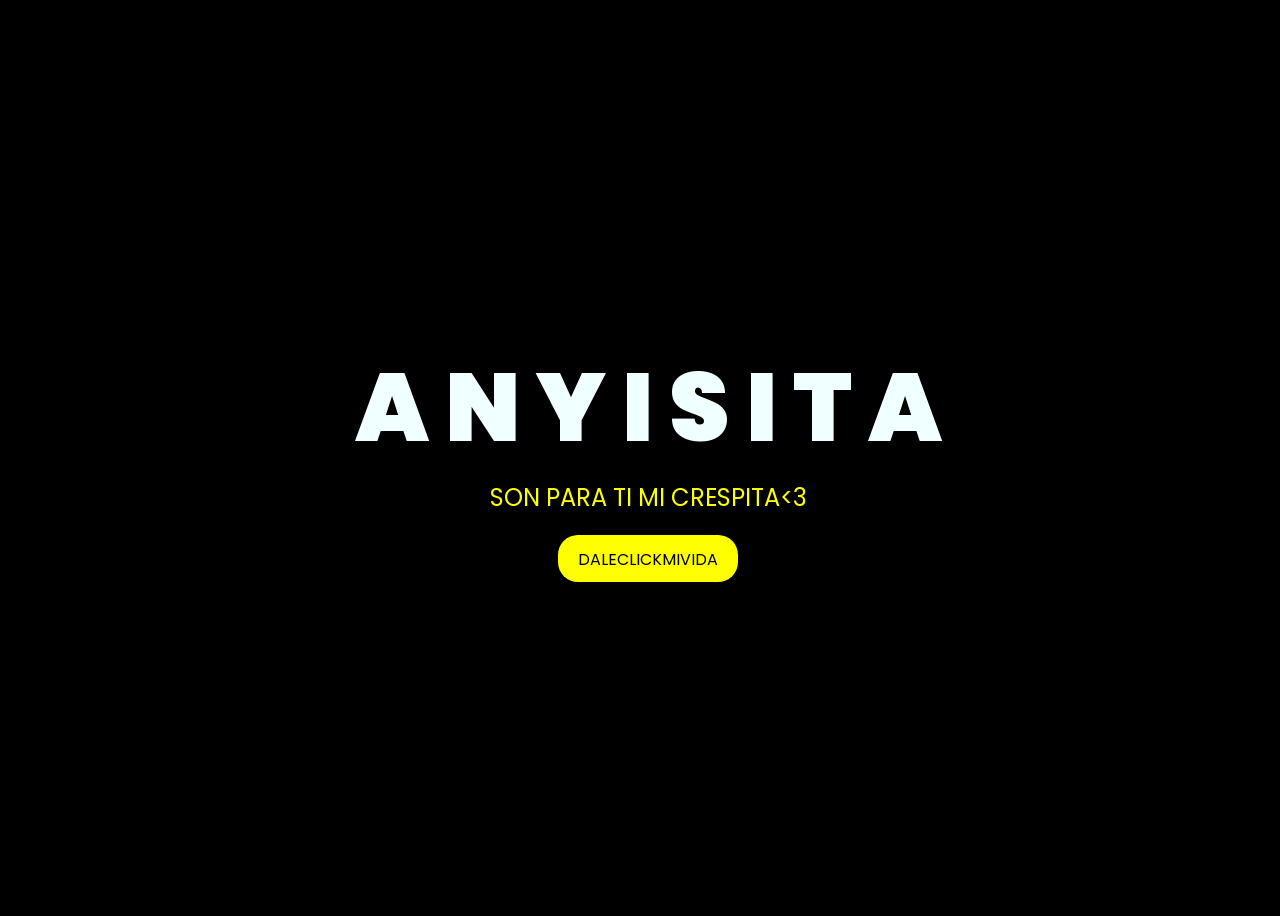
<file: Index.html>
<!DOCTYPE html>
<html lang="es">
<head>
    <meta charset="UTF-8">
    <meta http-equiv="X-UA-Compatible" content="IE=edge">
    <meta name="viewport" content="width=device-width, initial-scale=1.0">
    <link rel="stylesheet" href="DATOS/css/style.css">
    <link rel="icon" href="DATOS/img/flowers.png" type="image/x-icon">
    <title>FLORES</title>
</head>
<body>
    <div class="greetings">

        <span>A</span>
        <span>N</span>
        <span>Y</span>
        <span>I</span>
        <span>S</span>
        <span>I</span>
         <span>T</span>
          <span>A</span>
    </div>
    <div class="greetings">
        <span></span>
        <span></span>
        <span></span>
        <span></span>
        <span></span>
        <span></span>
    </div>
    <div class="description">
        <span>SON PARA TI MI CRESPITA<3</span>
    </div>
    <div class="button">
        <button>
            <a href="DATOS/FLORES.html">DALECLICKMIVIDA</a>
        </button>
    </div>
</body>
</html>
</file>
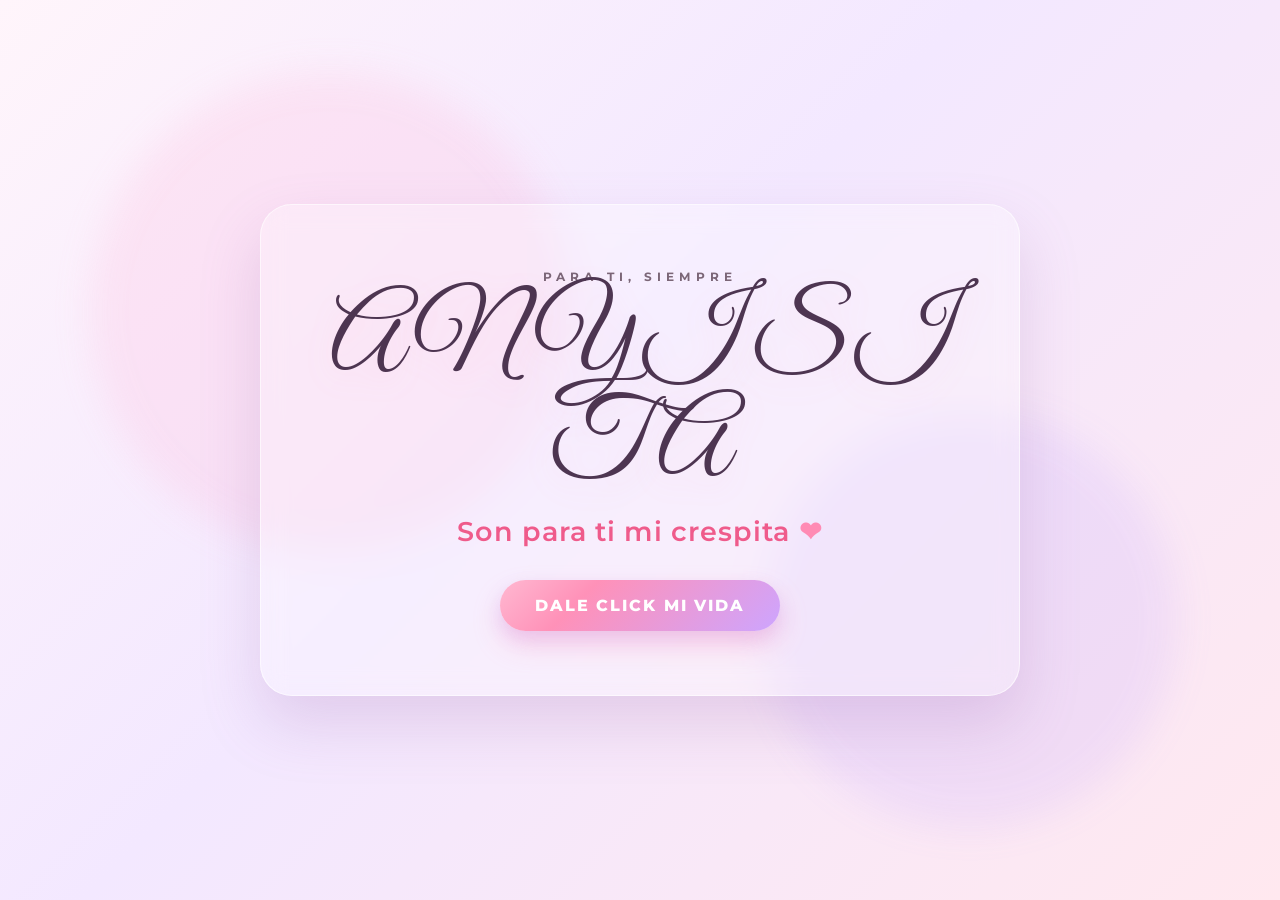
<file: index.html>
<!DOCTYPE html>
<html lang="es">
  <head>
    <meta charset="UTF-8" />
    <meta http-equiv="X-UA-Compatible" content="IE=edge" />
    <meta name="viewport" content="width=device-width, initial-scale=1.0" />
    <meta name="description" content="Un detalle especial para mi crespita" />
    <title>Mi Crespita</title>
    <link rel="preconnect" href="https://fonts.googleapis.com" />
    <link rel="preconnect" href="https://fonts.gstatic.com" crossorigin />
    <link href="https://fonts.googleapis.com/css2?family=Great+Vibes&family=Montserrat:wght@400;500;600;700;800&display=swap" rel="stylesheet" />
    <link rel="stylesheet" href="./css/style.css" />
  </head>
  <body>
    <div class="bg-blur bg-blur--one"></div>
    <div class="bg-blur bg-blur--two"></div>

    <main class="hero" aria-label="Mensaje romántico principal">
      <p class="eyebrow">Para ti, siempre</p>

      <h1 class="name" aria-label="Anysita">
        <span>A</span>
        <span>N</span>
        <span>Y</span>
        <span>I</span>
        <span>S</span>
        <span>I</span>
        <span>T</span>
        <span>A</span>
      </h1>

      <p class="message">Son para ti mi crespita <span aria-hidden="true">❤</span></p>

      <a id="loveButton" class="cta-button" href="./FLORES.html" aria-label="Dale click mi vida">
        DALE CLICK MI VIDA
      </a>
    </main>

    <script src="./main.js" defer></script>
  </body>
</html>
</file>
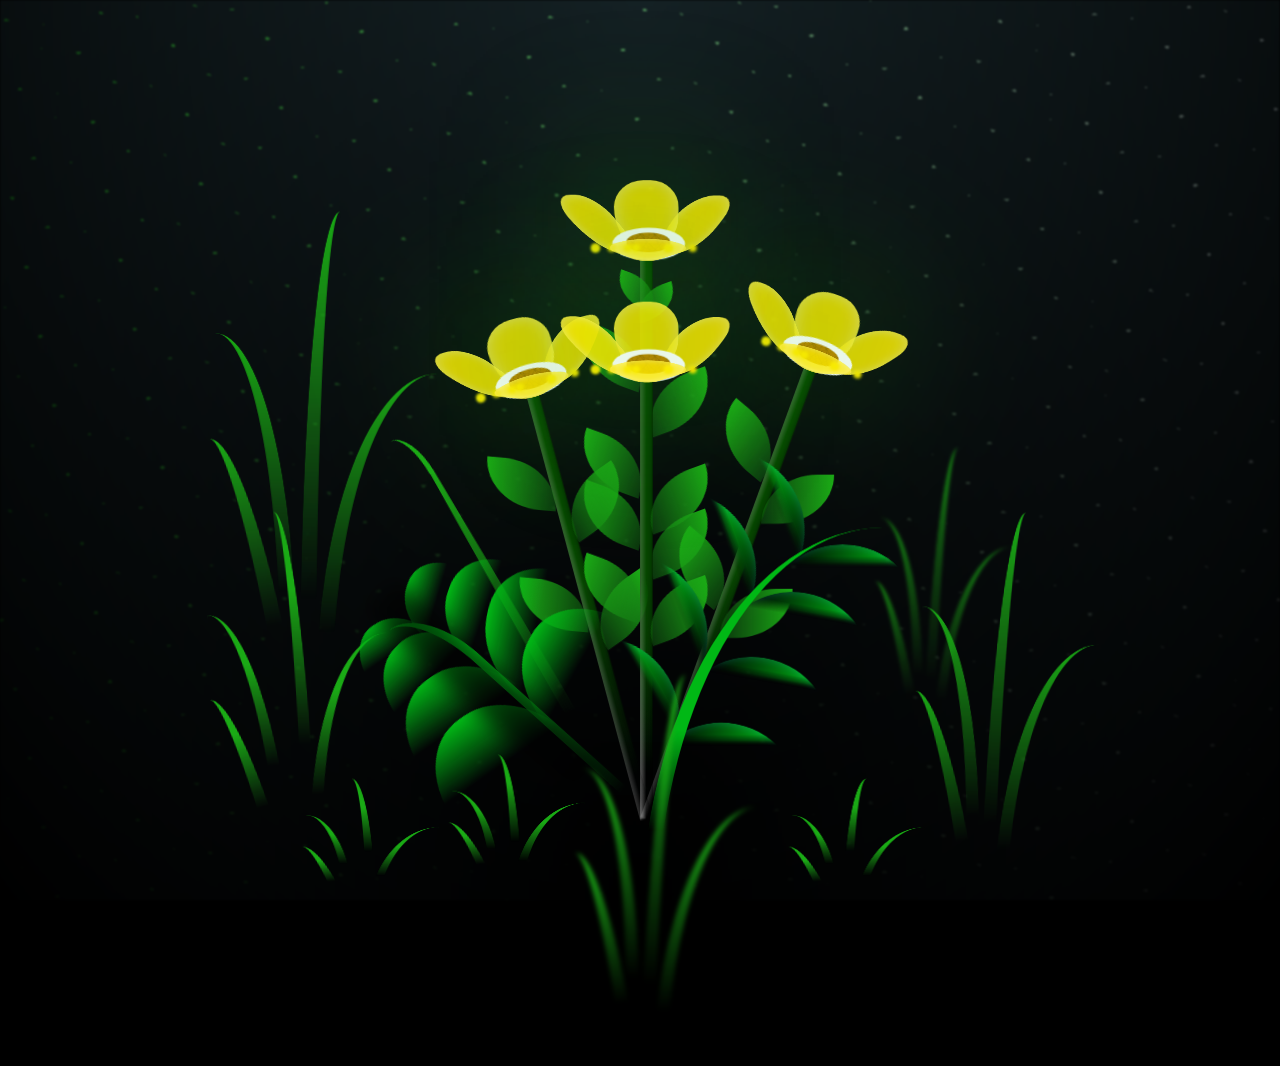
<file: FLORES.html>
<!DOCTYPE html>
<html lang="en">
<head>
    <meta charset="UTF-8">
    <meta http-equiv="X-UA-Compatible" content="IE=edge">
    <meta name="viewport" content="width=device-width, initial-scale=1.0">
    <link rel="stylesheet" href="css/main.css">
    <link rel="icon" href="img/flowers.png" type="image/x-icon">
    <title>FLORES</title>
</head>

<body>
    <audio id="bgMusic" src="./img/Floricienta.mp3" autoplay loop preload="auto"></audio>
    <div class="night"></div>
    <div class="flowers">
      <div class="flower flower--1">
        <div class="flower__leafs flower__leafs--1">
          <div class="flower__leaf flower__leaf--1"></div>
          <div class="flower__leaf flower__leaf--2"></div>
          <div class="flower__leaf flower__leaf--3"></div>
          <div class="flower__leaf flower__leaf--4"></div>
          <div class="flower__white-circle"></div>
  
          <div class="flower__light flower__light--1"></div>
          <div class="flower__light flower__light--2"></div>
          <div class="flower__light flower__light--3"></div>
          <div class="flower__light flower__light--4"></div>
          <div class="flower__light flower__light--5"></div>
          <div class="flower__light flower__light--6"></div>
          <div class="flower__light flower__light--7"></div>
          <div class="flower__light flower__light--8"></div>
        </div>
        <div class="flower__line">
          <div class="flower__line__leaf flower__line__leaf--1"></div>
          <div class="flower__line__leaf flower__line__leaf--2"></div>
          <div class="flower__line__leaf flower__line__leaf--3"></div>
          <div class="flower__line__leaf flower__line__leaf--4"></div>
          <div class="flower__line__leaf flower__line__leaf--5"></div>
          <div class="flower__line__leaf flower__line__leaf--6"></div>
        </div>
      </div>
  
      <div class="flower flower--2">
        <div class="flower__leafs flower__leafs--2">
          <div class="flower__leaf flower__leaf--1"></div>
          <div class="flower__leaf flower__leaf--2"></div>
          <div class="flower__leaf flower__leaf--3"></div>
          <div class="flower__leaf flower__leaf--4"></div>
          <div class="flower__white-circle"></div>
  
          <div class="flower__light flower__light--1"></div>
          <div class="flower__light flower__light--2"></div>
          <div class="flower__light flower__light--3"></div>
          <div class="flower__light flower__light--4"></div>
          <div class="flower__light flower__light--5"></div>
          <div class="flower__light flower__light--6"></div>
          <div class="flower__light flower__light--7"></div>
          <div class="flower__light flower__light--8"></div>
        </div>
        <div class="flower__line">
          <div class="flower__line__leaf flower__line__leaf--1"></div>
          <div class="flower__line__leaf flower__line__leaf--2"></div>
          <div class="flower__line__leaf flower__line__leaf--3"></div>
          <div class="flower__line__leaf flower__line__leaf--4"></div>
        </div>
      </div>
  
      <div class="flower flower--3">
        <div class="flower__leafs flower__leafs--3">
          <div class="flower__leaf flower__leaf--1"></div>
          <div class="flower__leaf flower__leaf--2"></div>
          <div class="flower__leaf flower__leaf--3"></div>
          <div class="flower__leaf flower__leaf--4"></div>
          <div class="flower__white-circle"></div>
  
          <div class="flower__light flower__light--1"></div>
          <div class="flower__light flower__light--2"></div>
          <div class="flower__light flower__light--3"></div>
          <div class="flower__light flower__light--4"></div>
          <div class="flower__light flower__light--5"></div>
          <div class="flower__light flower__light--6"></div>
          <div class="flower__light flower__light--7"></div>
          <div class="flower__light flower__light--8"></div>
        </div>
        <div class="flower__line">
          <div class="flower__line__leaf flower__line__leaf--1"></div>
          <div class="flower__line__leaf flower__line__leaf--2"></div>
          <div class="flower__line__leaf flower__line__leaf--3"></div>
          <div class="flower__line__leaf flower__line__leaf--4"></div>
        </div>
      </div>

      <!-- Nueva flor añadida -->
      <div class="flower flower--4">
        <div class="flower__leafs flower__leafs--4">
          <div class="flower__leaf flower__leaf--1"></div>
          <div class="flower__leaf flower__leaf--2"></div>
          <div class="flower__leaf flower__leaf--3"></div>
          <div class="flower__leaf flower__leaf--4"></div>
          <div class="flower__white-circle"></div>
  
          <div class="flower__light flower__light--1"></div>
          <div class="flower__light flower__light--2"></div>
          <div class="flower__light flower__light--3"></div>
          <div class="flower__light flower__light--4"></div>
          <div class="flower__light flower__light--5"></div>
          <div class="flower__light flower__light--6"></div>
          <div class="flower__light flower__light--7"></div>
          <div class="flower__light flower__light--8"></div>
        </div>
        <div class="flower__line">
          <div class="flower__line__leaf flower__line__leaf--1"></div>
          <div class="flower__line__leaf flower__line__leaf--2"></div>
          <div class="flower__line__leaf flower__line__leaf--3"></div>
          <div class="flower__line__leaf flower__line__leaf--4"></div>
        </div>
      </div>
  
      <div class="grow-ans" style="--d:1.2s">
        <div class="flower__g-long">
          <div class="flower__g-long__top"></div>
          <div class="flower__g-long__bottom"></div>
        </div>
      </div>
  
      <div class="growing-grass">
        <div class="flower__grass flower__grass--1">
          <div class="flower__grass--top"></div>
          <div class="flower__grass--bottom"></div>
          <div class="flower__grass__leaf flower__grass__leaf--1"></div>
          <div class="flower__grass__leaf flower__grass__leaf--2"></div>
          <div class="flower__grass__leaf flower__grass__leaf--3"></div>
          <div class="flower__grass__leaf flower__grass__leaf--4"></div>
          <div class="flower__grass__leaf flower__grass__leaf--5"></div>
          <div class="flower__grass__leaf flower__grass__leaf--6"></div>
          <div class="flower__grass__leaf flower__grass__leaf--7"></div>
          <div class="flower__grass__leaf flower__grass__leaf--8"></div>
          <div class="flower__grass__overlay"></div>
        </div>
      </div>
  
      <div class="grow-ans" style="--d:3.2s">
        <div class="flower__g-fr">
          <div class="leaf"></div>
          <div class="flower__g-fr__leaf flower__g-fr__leaf--1"></div>
          <div class="flower__g-fr__leaf flower__g-fr__leaf--2"></div>
          <div class="flower__g-fr__leaf flower__g-fr__leaf--3"></div>
          <div class="flower__g-fr__leaf flower__g-fr__leaf--4"></div>
          <div class="flower__g-fr__leaf flower__g-fr__leaf--5"></div>
          <div class="flower__g-fr__leaf flower__g-fr__leaf--6"></div>
          <div class="flower__g-fr__leaf flower__g-fr__leaf--7"></div>
          <div class="flower__g-fr__leaf flower__g-fr__leaf--8"></div>
        </div>
      </div>
  
      <div class="long-g long-g--0">
        <div class="grow-ans" style="--d:3s">
          <div class="leaf leaf--0"></div>
        </div>
        <div class="grow-ans" style="--d:2.2s">
          <div class="leaf leaf--1"></div>
        </div>
        <div class="grow-ans" style="--d:3.4s">
          <div class="leaf leaf--2"></div>
        </div>
        <div class="grow-ans" style="--d:3.6s">
          <div class="leaf leaf--3"></div>
        </div>
      </div>
  
      <div class="long-g long-g--1">
        <div class="grow-ans" style="--d:3.6s">
          <div class="leaf leaf--0"></div>
        </div>
        <div class="grow-ans" style="--d:3.8s">
          <div class="leaf leaf--1"></div>
        </div>
        <div class="grow-ans" style="--d:4s">
          <div class="leaf leaf--2"></div>
        </div>
        <div class="grow-ans" style="--d:4.2s">
          <div class="leaf leaf--3"></div>
        </div>
      </div>
  
      <div class="long-g long-g--2">
        <div class="grow-ans" style="--d:4s">
          <div class="leaf leaf--0"></div>
        </div>
        <div class="grow-ans" style="--d:4.2s">
          <div class="leaf leaf--1"></div>
        </div>
        <div class="grow-ans" style="--d:4.4s">
          <div class="leaf leaf--2"></div>
        </div>
        <div class="grow-ans" style="--d:4.6s">
          <div class="leaf leaf--3"></div>
        </div>
      </div>
  
      <div class="long-g long-g--3">
        <div class="grow-ans" style="--d:4s">
          <div class="leaf leaf--0"></div>
        </div>
        <div class="grow-ans" style="--d:4.2s">
          <div class="leaf leaf--1"></div>
        </div>
        <div class="grow-ans" style="--d:3s">
          <div class="leaf leaf--2"></div>
        </div>
        <div class="grow-ans" style="--d:3.6s">
          <div class="leaf leaf--3"></div>
        </div>
      </div>
  
      <div class="long-g long-g--4">
        <div class="grow-ans" style="--d:4s">
          <div class="leaf leaf--0"></div>
        </div>
        <div class="grow-ans" style="--d:4.2s">
          <div class="leaf leaf--1"></div>
        </div>
        <div class="grow-ans" style="--d:3s">
          <div class="leaf leaf--2"></div>
        </div>
        <div class="grow-ans" style="--d:3.6s">
          <div class="leaf leaf--3"></div>
        </div>
      </div>
  
      <div class="long-g long-g--5">
        <div class="grow-ans" style="--d:4s">
          <div class="leaf leaf--0"></div>
        </div>
        <div class="grow-ans" style="--d:4.2s">
          <div class="leaf leaf--1"></div>
        </div>
        <div class="grow-ans" style="--d:3s">
          <div class="leaf leaf--2"></div>
        </div>
        <div class="grow-ans" style="--d:3.6s">
          <div class="leaf leaf--3"></div>
        </div>
      </div>
  
      <div class="long-g long-g--6">
        <div class="grow-ans" style="--d:4.2s">
          <div class="leaf leaf--0"></div>
        </div>
        <div class="grow-ans" style="--d:4.4s">
          <div class="leaf leaf--1"></div>
        </div>
        <div class="grow-ans" style="--d:4.6s">
          <div class="leaf leaf--2"></div>
        </div>
        <div class="grow-ans" style="--d:4.8s">
          <div class="leaf leaf--3"></div>
        </div>
      </div>
  
      <div class="long-g long-g--7">
        <div class="grow-ans" style="--d:3s">
          <div class="leaf leaf--0"></div>
        </div>
        <div class="grow-ans" style="--d:3.2s">
          <div class="leaf leaf--1"></div>
        </div>
        <div class="grow-ans" style="--d:3.5s">
          <div class="leaf leaf--2"></div>
        </div>
        <div class="grow-ans" style="--d:3.6s">
          <div class="leaf leaf--3"></div>
        </div>
      </div>
    </div>
    <script src="main.js"></script>
      <script>
      const bgMusic = document.getElementById('bgMusic');
      const tryPlayMusic = () => {
        if (!bgMusic) return;
        bgMusic.volume = 0.5;
        bgMusic.play().catch(() => {});
      };

      document.addEventListener('DOMContentLoaded', tryPlayMusic);
      document.addEventListener('pointerdown', tryPlayMusic, { once: true });
      document.addEventListener('touchstart', tryPlayMusic, { once: true });
    </script>
</body>
</html>
</file>
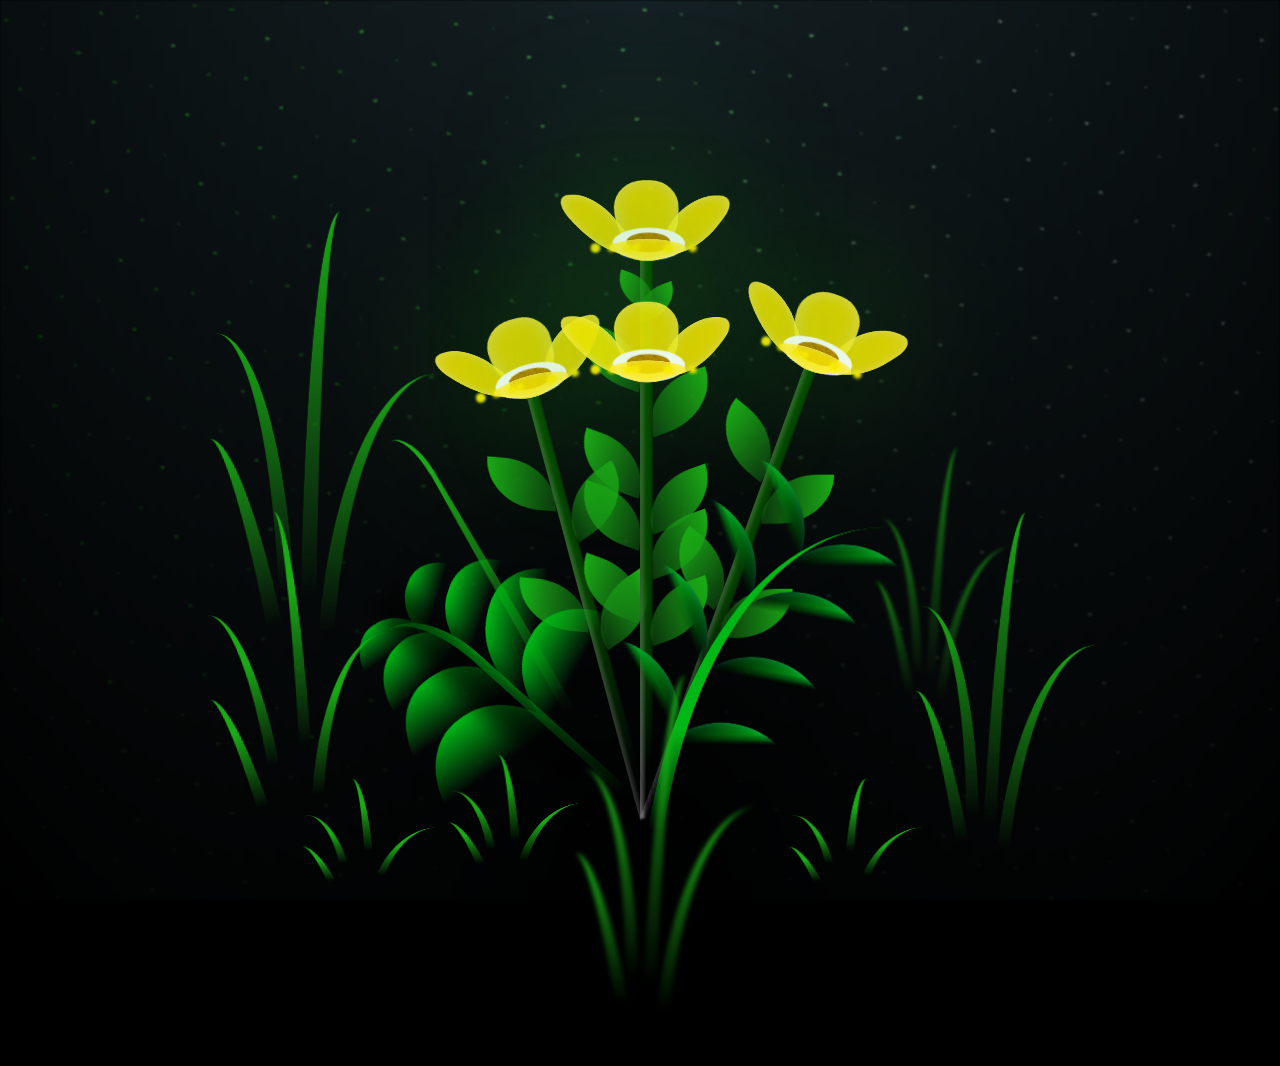
<file: DATOS/FLORES.html>
<!DOCTYPE html>
<html lang="en">
<head>
    <meta charset="UTF-8">
    <meta http-equiv="X-UA-Compatible" content="IE=edge">
    <meta name="viewport" content="width=device-width, initial-scale=1.0">
    <link rel="stylesheet" href="css/main.css">
    <link rel="icon" href="img/flowers.png" type="image/x-icon">
    <title>FLORES</title>
</head>

<body class="container">
    <audio src="/DATOS/img/Floricienta.mp3" autoplay loop>
    Tu navegador no soporta el elemento de audio.
    </audio>
    <div class="night"></div>
    <div class="flowers">
      <div class="flower flower--1">
        <div class="flower__leafs flower__leafs--1">
          <div class="flower__leaf flower__leaf--1"></div>
          <div class="flower__leaf flower__leaf--2"></div>
          <div class="flower__leaf flower__leaf--3"></div>
          <div class="flower__leaf flower__leaf--4"></div>
          <div class="flower__white-circle"></div>
  
          <div class="flower__light flower__light--1"></div>
          <div class="flower__light flower__light--2"></div>
          <div class="flower__light flower__light--3"></div>
          <div class="flower__light flower__light--4"></div>
          <div class="flower__light flower__light--5"></div>
          <div class="flower__light flower__light--6"></div>
          <div class="flower__light flower__light--7"></div>
          <div class="flower__light flower__light--8"></div>
        </div>
        <div class="flower__line">
          <div class="flower__line__leaf flower__line__leaf--1"></div>
          <div class="flower__line__leaf flower__line__leaf--2"></div>
          <div class="flower__line__leaf flower__line__leaf--3"></div>
          <div class="flower__line__leaf flower__line__leaf--4"></div>
          <div class="flower__line__leaf flower__line__leaf--5"></div>
          <div class="flower__line__leaf flower__line__leaf--6"></div>
        </div>
      </div>
  
      <div class="flower flower--2">
        <div class="flower__leafs flower__leafs--2">
          <div class="flower__leaf flower__leaf--1"></div>
          <div class="flower__leaf flower__leaf--2"></div>
          <div class="flower__leaf flower__leaf--3"></div>
          <div class="flower__leaf flower__leaf--4"></div>
          <div class="flower__white-circle"></div>
  
          <div class="flower__light flower__light--1"></div>
          <div class="flower__light flower__light--2"></div>
          <div class="flower__light flower__light--3"></div>
          <div class="flower__light flower__light--4"></div>
          <div class="flower__light flower__light--5"></div>
          <div class="flower__light flower__light--6"></div>
          <div class="flower__light flower__light--7"></div>
          <div class="flower__light flower__light--8"></div>
        </div>
        <div class="flower__line">
          <div class="flower__line__leaf flower__line__leaf--1"></div>
          <div class="flower__line__leaf flower__line__leaf--2"></div>
          <div class="flower__line__leaf flower__line__leaf--3"></div>
          <div class="flower__line__leaf flower__line__leaf--4"></div>
        </div>
      </div>
  
      <div class="flower flower--3">
        <div class="flower__leafs flower__leafs--3">
          <div class="flower__leaf flower__leaf--1"></div>
          <div class="flower__leaf flower__leaf--2"></div>
          <div class="flower__leaf flower__leaf--3"></div>
          <div class="flower__leaf flower__leaf--4"></div>
          <div class="flower__white-circle"></div>
  
          <div class="flower__light flower__light--1"></div>
          <div class="flower__light flower__light--2"></div>
          <div class="flower__light flower__light--3"></div>
          <div class="flower__light flower__light--4"></div>
          <div class="flower__light flower__light--5"></div>
          <div class="flower__light flower__light--6"></div>
          <div class="flower__light flower__light--7"></div>
          <div class="flower__light flower__light--8"></div>
        </div>
        <div class="flower__line">
          <div class="flower__line__leaf flower__line__leaf--1"></div>
          <div class="flower__line__leaf flower__line__leaf--2"></div>
          <div class="flower__line__leaf flower__line__leaf--3"></div>
          <div class="flower__line__leaf flower__line__leaf--4"></div>
        </div>
      </div>

      <!-- Nueva flor añadida -->
      <div class="flower flower--4">
        <div class="flower__leafs flower__leafs--4">
          <div class="flower__leaf flower__leaf--1"></div>
          <div class="flower__leaf flower__leaf--2"></div>
          <div class="flower__leaf flower__leaf--3"></div>
          <div class="flower__leaf flower__leaf--4"></div>
          <div class="flower__white-circle"></div>
  
          <div class="flower__light flower__light--1"></div>
          <div class="flower__light flower__light--2"></div>
          <div class="flower__light flower__light--3"></div>
          <div class="flower__light flower__light--4"></div>
          <div class="flower__light flower__light--5"></div>
          <div class="flower__light flower__light--6"></div>
          <div class="flower__light flower__light--7"></div>
          <div class="flower__light flower__light--8"></div>
        </div>
        <div class="flower__line">
          <div class="flower__line__leaf flower__line__leaf--1"></div>
          <div class="flower__line__leaf flower__line__leaf--2"></div>
          <div class="flower__line__leaf flower__line__leaf--3"></div>
          <div class="flower__line__leaf flower__line__leaf--4"></div>
        </div>
      </div>
  
      <div class="grow-ans" style="--d:1.2s">
        <div class="flower__g-long">
          <div class="flower__g-long__top"></div>
          <div class="flower__g-long__bottom"></div>
        </div>
      </div>
  
      <div class="growing-grass">
        <div class="flower__grass flower__grass--1">
          <div class="flower__grass--top"></div>
          <div class="flower__grass--bottom"></div>
          <div class="flower__grass__leaf flower__grass__leaf--1"></div>
          <div class="flower__grass__leaf flower__grass__leaf--2"></div>
          <div class="flower__grass__leaf flower__grass__leaf--3"></div>
          <div class="flower__grass__leaf flower__grass__leaf--4"></div>
          <div class="flower__grass__leaf flower__grass__leaf--5"></div>
          <div class="flower__grass__leaf flower__grass__leaf--6"></div>
          <div class="flower__grass__leaf flower__grass__leaf--7"></div>
          <div class="flower__grass__leaf flower__grass__leaf--8"></div>
          <div class="flower__grass__overlay"></div>
        </div>
      </div>
  
      <div class="grow-ans" style="--d:3.2s">
        <div class="flower__g-fr">
          <div class="leaf"></div>
          <div class="flower__g-fr__leaf flower__g-fr__leaf--1"></div>
          <div class="flower__g-fr__leaf flower__g-fr__leaf--2"></div>
          <div class="flower__g-fr__leaf flower__g-fr__leaf--3"></div>
          <div class="flower__g-fr__leaf flower__g-fr__leaf--4"></div>
          <div class="flower__g-fr__leaf flower__g-fr__leaf--5"></div>
          <div class="flower__g-fr__leaf flower__g-fr__leaf--6"></div>
          <div class="flower__g-fr__leaf flower__g-fr__leaf--7"></div>
          <div class="flower__g-fr__leaf flower__g-fr__leaf--8"></div>
        </div>
      </div>
  
      <div class="long-g long-g--0">
        <div class="grow-ans" style="--d:3s">
          <div class="leaf leaf--0"></div>
        </div>
        <div class="grow-ans" style="--d:2.2s">
          <div class="leaf leaf--1"></div>
        </div>
        <div class="grow-ans" style="--d:3.4s">
          <div class="leaf leaf--2"></div>
        </div>
        <div class="grow-ans" style="--d:3.6s">
          <div class="leaf leaf--3"></div>
        </div>
      </div>
  
      <div class="long-g long-g--1">
        <div class="grow-ans" style="--d:3.6s">
          <div class="leaf leaf--0"></div>
        </div>
        <div class="grow-ans" style="--d:3.8s">
          <div class="leaf leaf--1"></div>
        </div>
        <div class="grow-ans" style="--d:4s">
          <div class="leaf leaf--2"></div>
        </div>
        <div class="grow-ans" style="--d:4.2s">
          <div class="leaf leaf--3"></div>
        </div>
      </div>
  
      <div class="long-g long-g--2">
        <div class="grow-ans" style="--d:4s">
          <div class="leaf leaf--0"></div>
        </div>
        <div class="grow-ans" style="--d:4.2s">
          <div class="leaf leaf--1"></div>
        </div>
        <div class="grow-ans" style="--d:4.4s">
          <div class="leaf leaf--2"></div>
        </div>
        <div class="grow-ans" style="--d:4.6s">
          <div class="leaf leaf--3"></div>
        </div>
      </div>
  
      <div class="long-g long-g--3">
        <div class="grow-ans" style="--d:4s">
          <div class="leaf leaf--0"></div>
        </div>
        <div class="grow-ans" style="--d:4.2s">
          <div class="leaf leaf--1"></div>
        </div>
        <div class="grow-ans" style="--d:3s">
          <div class="leaf leaf--2"></div>
        </div>
        <div class="grow-ans" style="--d:3.6s">
          <div class="leaf leaf--3"></div>
        </div>
      </div>
  
      <div class="long-g long-g--4">
        <div class="grow-ans" style="--d:4s">
          <div class="leaf leaf--0"></div>
        </div>
        <div class="grow-ans" style="--d:4.2s">
          <div class="leaf leaf--1"></div>
        </div>
        <div class="grow-ans" style="--d:3s">
          <div class="leaf leaf--2"></div>
        </div>
        <div class="grow-ans" style="--d:3.6s">
          <div class="leaf leaf--3"></div>
        </div>
      </div>
  
      <div class="long-g long-g--5">
        <div class="grow-ans" style="--d:4s">
          <div class="leaf leaf--0"></div>
        </div>
        <div class="grow-ans" style="--d:4.2s">
          <div class="leaf leaf--1"></div>
        </div>
        <div class="grow-ans" style="--d:3s">
          <div class="leaf leaf--2"></div>
        </div>
        <div class="grow-ans" style="--d:3.6s">
          <div class="leaf leaf--3"></div>
        </div>
      </div>
  
      <div class="long-g long-g--6">
        <div class="grow-ans" style="--d:4.2s">
          <div class="leaf leaf--0"></div>
        </div>
        <div class="grow-ans" style="--d:4.4s">
          <div class="leaf leaf--1"></div>
        </div>
        <div class="grow-ans" style="--d:4.6s">
          <div class="leaf leaf--2"></div>
        </div>
        <div class="grow-ans" style="--d:4.8s">
          <div class="leaf leaf--3"></div>
        </div>
      </div>
  
      <div class="long-g long-g--7">
        <div class="grow-ans" style="--d:3s">
          <div class="leaf leaf--0"></div>
        </div>
        <div class="grow-ans" style="--d:3.2s">
          <div class="leaf leaf--1"></div>
        </div>
        <div class="grow-ans" style="--d:3.5s">
          <div class="leaf leaf--2"></div>
        </div>
        <div class="grow-ans" style="--d:3.6s">
          <div class="leaf leaf--3"></div>
        </div>
      </div>
    </div>
    <script src="main.js"></script>
  </body>
</html>
</file>
<file: DATOS/css/style.css>
@import url('https://fonts.googleapis.com/css2?family=Poppins:ital,wght@0,500;1,900&display=swap');
*{
    font-family: 'Poppins',cursive;
}
body{
    color: azure;
    width: 100%;
    height: 100vh;
    display: flex;
    flex-direction: column;
    align-items: center;
    justify-content: center;
    background-color: black;
}
.greetings{
    font-size: 6rem;
    font-weight: 900;
}
.greetings > span{
    animation: glow 2.5s ease-in-out infinite;
}
@keyframes glow{
    0%, 100%{
        color: #fff;
        text-shadow: 0 0 12px #fbff00, 0 0 50px #fbff00, 0 0 100px #fbff00;
    }
    10%, 90%{
        color: #696565;
        text-shadow: none;
    }
}
.greetings > span:nth-child(2){
    animation-delay: .2s ;
}
.greetings > span:nth-child(3){
    animation-delay: .4s ;
}
.greetings > span:nth-child(4){
    animation-delay: .6s;
}
.greetings > span:nth-child(5){
    animation-delay: .8s;
}

.description{
    font-size: 1.5rem;
    margin-bottom: 20px;
}

.button a{
    text-decoration: none;
    font-size: 1rem;
    color: #111;
}

@media screen and (max-width:574px){
    .greetings{
        display: block;
        font-size: 3rem;
        font-weight: 500;
        text-align: center;
    }
    .description{
        font-size: 1rem;
    }
    
    .button a{
        font-size: .5rem;
    }
}

.description{
    color: #fbff00;
}

/* Estilo para el botón */
.button button {
    background-color: yellow; /* Fondo amarillo */
    border: none; /* Sin bordes */
    padding: 10px 20px; /* Ajusta el relleno según tu preferencia */
    font-size: 18px; /* Tamaño de fuente */
    cursor: pointer;
    position: relative; /* Necesario para el resplandor */
    border-radius: 20px; /* Esquinas redondeadas */
    transition: background-color 0.3s ease-in-out; /* Transición suave para el color de fondo */
  }
  
  /* Estilo para el enlace dentro del botón */
  .button button a {
    text-decoration: none; /* Elimina el subrayado del enlace */
    color: inherit; /* Hereda el color del texto del botón */
  }
  
  /* Efecto de resplandor al pasar el cursor sobre el botón */
  .button button:hover {
    background-color: orange; /* Cambia el color de fondo al pasar el mouse a naranja */
    box-shadow: 0 0 10px yellow, 0 0 20px yellow, 0 0 30px yellow; /* Efecto de resplandor amarillo */
  }
</file>
<file: css/style.css>
:root {
  --bg-1: #fff5fb;
  --bg-2: #f3e8ff;
  --bg-3: #ffe8ef;
  --rose: #ff8bb4;
  --rose-deep: #ef5b8b;
  --lilac: #caa4ff;
  --lavender: #9d7df6;
  --text: #4d3551;
  --muted: #7b6677;
  --white: #ffffff;
  --shadow: rgba(158, 103, 172, 0.22);
  --shadow-strong: rgba(170, 106, 160, 0.35);
}

* {
  box-sizing: border-box;
}

html {
  scroll-behavior: smooth;
}

body {
  margin: 0;
  min-height: 100vh;
  display: grid;
  place-items: center;
  position: relative;
  overflow: hidden;
  font-family: "Montserrat", sans-serif;
  background: linear-gradient(135deg, var(--bg-1), var(--bg-2) 45%, var(--bg-3));
  color: var(--text);
}

.bg-blur {
  position: absolute;
  border-radius: 50%;
  filter: blur(18px);
  opacity: 0.7;
  pointer-events: none;
}

.bg-blur--one {
  width: 30rem;
  height: 30rem;
  background: rgba(255, 180, 214, 0.32);
  top: 8%;
  left: 7%;
}

.bg-blur--two {
  width: 26rem;
  height: 26rem;
  background: rgba(187, 158, 255, 0.24);
  right: 8%;
  bottom: 8%;
}

.hero {
  position: relative;
  z-index: 1;
  width: min(92vw, 760px);
  padding: clamp(2rem, 5vw, 4rem) clamp(1.2rem, 4vw, 3rem);
  border: 1px solid rgba(255, 255, 255, 0.6);
  border-radius: 32px;
  text-align: center;
  background: rgba(255, 255, 255, 0.28);
  backdrop-filter: blur(12px);
  -webkit-backdrop-filter: blur(12px);
  box-shadow: 0 28px 60px var(--shadow);
}

.eyebrow {
  margin: 0 0 0.75rem;
  letter-spacing: 0.32rem;
  text-transform: uppercase;
  font-size: 0.78rem;
  font-weight: 700;
  color: var(--muted);
}

.name {
  margin: 0;
  display: flex;
  justify-content: center;
  flex-wrap: wrap;
  gap: 0.12em;
  font-family: "Great Vibes", cursive;
  font-size: clamp(3.5rem, 8vw, 7rem);
  line-height: 0.9;
  font-weight: 400;
  color: var(--text);
  text-shadow: 0 10px 30px rgba(255, 138, 182, 0.15);
}

.name span {
  display: inline-block;
  animation: floatLetter 2.8s ease-in-out infinite;
}

.name span:nth-child(2) { animation-delay: 0.1s; }
.name span:nth-child(3) { animation-delay: 0.2s; }
.name span:nth-child(4) { animation-delay: 0.3s; }
.name span:nth-child(5) { animation-delay: 0.4s; }
.name span:nth-child(6) { animation-delay: 0.5s; }
.name span:nth-child(7) { animation-delay: 0.6s; }
.name span:nth-child(8) { animation-delay: 0.7s; }

.message {
  margin: 1.4rem auto 2rem;
  font-size: clamp(1.1rem, 2.5vw, 1.7rem);
  font-weight: 600;
  color: var(--rose-deep);
  letter-spacing: 0.04em;
}

.message span {
  color: var(--rose);
}

.cta-button {
  position: relative;
  display: inline-flex;
  align-items: center;
  justify-content: center;
  padding: 1rem 2.2rem;
  border: none;
  border-radius: 999px;
  background: linear-gradient(135deg, #ffb8d1 0%, #ff91b8 30%, #cda5ff 100%);
  color: var(--white);
  text-decoration: none;
  font-size: 0.98rem;
  font-weight: 800;
  letter-spacing: 0.12em;
  box-shadow: 0 14px 28px rgba(255, 141, 185, 0.32), 0 8px 18px rgba(157, 125, 246, 0.2);
  transition: transform 0.25s ease, box-shadow 0.25s ease, filter 0.25s ease;
  animation: pulse 2s ease-in-out infinite;
  overflow: hidden;
}

.cta-button::before {
  content: "";
  position: absolute;
  inset: 0;
  background: linear-gradient(120deg, transparent 0%, rgba(255, 255, 255, 0.45) 40%, transparent 100%);
  transform: translateX(-120%);
  transition: transform 0.6s ease;
}

.cta-button:hover,
.cta-button:focus-visible {
  transform: translateY(-3px) scale(1.02);
  box-shadow: 0 18px 34px rgba(255, 141, 185, 0.38), 0 12px 24px rgba(157, 125, 246, 0.24);
  filter: saturate(1.12);
}

.cta-button:hover::before,
.cta-button:focus-visible::before {
  transform: translateX(120%);
}

.cta-button.is-active {
  transform: scale(0.97);
}

.heart-burst {
  position: fixed;
  inset: 0;
  pointer-events: none;
  z-index: 9;
}

.floating-heart {
  position: absolute;
  left: 50%;
  top: 50%;
  color: rgba(255, 124, 174, 0.9);
  font-size: 1.2rem;
  animation: flyHeart 1.1s ease-out forwards;
  text-shadow: 0 0 18px rgba(255, 124, 174, 0.55);
}

@keyframes floatLetter {
  0%, 100% {
    transform: translateY(0px);
    text-shadow: 0 0 12px rgba(255, 150, 200, 0.2);
  }
  50% {
    transform: translateY(-8px);
    text-shadow: 0 0 18px rgba(255, 150, 200, 0.32);
  }
}

@keyframes pulse {
  0%, 100% {
    box-shadow: 0 14px 28px rgba(255, 141, 185, 0.32), 0 8px 18px rgba(157, 125, 246, 0.2);
  }
  50% {
    box-shadow: 0 18px 38px rgba(255, 141, 185, 0.42), 0 10px 26px rgba(157, 125, 246, 0.3);
  }
}

@keyframes flyHeart {
  0% {
    opacity: 0;
    transform: translate(-50%, -50%) scale(0.5) rotate(0deg);
  }
  15% {
    opacity: 1;
  }
  100% {
    opacity: 0;
    transform: translate(
        calc(-50% + var(--dx)),
        calc(-50% + var(--dy))
      ) scale(1.4) rotate(var(--rot));
  }
}

@media (max-width: 640px) {
  .hero {
    padding: 2.5rem 1.25rem;
    border-radius: 24px;
  }

  .eyebrow {
    letter-spacing: 0.18rem;
    font-size: 0.7rem;
  }

  .message {
    letter-spacing: 0.025em;
  }

  .cta-button {
    width: 100%;
    padding: 1rem 1.2rem;
    letter-spacing: 0.08em;
    font-size: 0.82rem;
  }
}
</file>
<file: css/main.css>
*,
*::after,
*::before {
  padding: 0;
  margin: 0;
  box-sizing: border-box;
}

:root {
  --dark-color: #000;
}

body {
  display: flex;
  align-items: flex-end;
  justify-content: center;
  min-height: 100vh;
  background-color: var(--dark-color);
  overflow: hidden;
  perspective: 1000px;
}

.night {
  position: fixed;
  left: 50%;
  top: 0;
  transform: translateX(-50%);
  width: 100%;
  height: 100%;
  filter: blur(0.1vmin);
  background-image: radial-gradient(ellipse at top, transparent 0%, var(--dark-color)), 
  radial-gradient(ellipse at bottom, var(--dark-color), rgba(145, 233, 255, 0.2)), 
  repeating-linear-gradient(220deg, rgb(0, 0, 0) 0px, rgb(0, 0, 0) 19px, transparent 19px, 
  transparent 22px), repeating-linear-gradient(189deg, rgb(0, 0, 0) 0px, rgb(0, 0, 0) 19px, 
  transparent 19px, transparent 22px), repeating-linear-gradient(148deg, rgb(0, 0, 0) 0px, 
  rgb(0, 0, 0) 19px, transparent 19px, transparent 22px), linear-gradient(90deg, rgb(21, 255, 0), 
  rgb(240, 240, 240));
}

.flowers {
  position: relative;
  transform: scale(0.9);
}

.flower {
  position: absolute;
  bottom: 10vmin;
  transform-origin: bottom center;
  z-index: 10;
  --fl-speed: 0.8s;
}
.flower--1 {
  -webkit-animation: moving-flower-1 4s linear infinite;
          animation: moving-flower-1 4s linear infinite;
}
.flower--1 .flower__line {
  height: 70vmin;
  -webkit-animation-delay: 0.3s;
          animation-delay: 0.3s;
}
.flower--1 .flower__line__leaf--1 {
  -webkit-animation: blooming-leaf-right var(--fl-speed) 1.6s backwards;
          animation: blooming-leaf-right var(--fl-speed) 1.6s backwards;
}
.flower--1 .flower__line__leaf--2 {
  -webkit-animation: blooming-leaf-right var(--fl-speed) 1.4s backwards;
          animation: blooming-leaf-right var(--fl-speed) 1.4s backwards;
}
.flower--1 .flower__line__leaf--3 {
  -webkit-animation: blooming-leaf-left var(--fl-speed) 1.2s backwards;
          animation: blooming-leaf-left var(--fl-speed) 1.2s backwards;
}
.flower--1 .flower__line__leaf--4 {
  -webkit-animation: blooming-leaf-left var(--fl-speed) 1s backwards;
          animation: blooming-leaf-left var(--fl-speed) 1s backwards;
}
.flower--1 .flower__line__leaf--5 {
  -webkit-animation: blooming-leaf-right var(--fl-speed) 1.8s backwards;
          animation: blooming-leaf-right var(--fl-speed) 1.8s backwards;
}
.flower--1 .flower__line__leaf--6 {
  -webkit-animation: blooming-leaf-left var(--fl-speed) 2s backwards;
          animation: blooming-leaf-left var(--fl-speed) 2s backwards;
}
.flower--2 {
  left: 50%;
  transform: rotate(20deg);
  -webkit-animation: moving-flower-2 4s linear infinite;
          animation: moving-flower-2 4s linear infinite;
}
.flower--2 .flower__line {
  height: 60vmin;
  -webkit-animation-delay: 0.6s;
          animation-delay: 0.6s;
}
.flower--2 .flower__line__leaf--1 {
  -webkit-animation: blooming-leaf-right var(--fl-speed) 1.9s backwards;
          animation: blooming-leaf-right var(--fl-speed) 1.9s backwards;
}
.flower--2 .flower__line__leaf--2 {
  -webkit-animation: blooming-leaf-right var(--fl-speed) 1.7s backwards;
          animation: blooming-leaf-right var(--fl-speed) 1.7s backwards;
}
.flower--2 .flower__line__leaf--3 {
  -webkit-animation: blooming-leaf-left var(--fl-speed) 1.5s backwards;
          animation: blooming-leaf-left var(--fl-speed) 1.5s backwards;
}
.flower--2 .flower__line__leaf--4 {
  -webkit-animation: blooming-leaf-left var(--fl-speed) 1.3s backwards;
          animation: blooming-leaf-left var(--fl-speed) 1.3s backwards;
}
.flower--3 {
  left: 50%;
  transform: rotate(-15deg);
  -webkit-animation: moving-flower-3 4s linear infinite;
          animation: moving-flower-3 4s linear infinite;
}
.flower--3 .flower__line {
  -webkit-animation-delay: 0.9s;
          animation-delay: 0.9s;
}
.flower--3 .flower__line__leaf--1 {
  -webkit-animation: blooming-leaf-right var(--fl-speed) 2.5s backwards;
          animation: blooming-leaf-right var(--fl-speed) 2.5s backwards;
}
.flower--3 .flower__line__leaf--2 {
  -webkit-animation: blooming-leaf-right var(--fl-speed) 2.3s backwards;
          animation: blooming-leaf-right var(--fl-speed) 2.3s backwards;
}
.flower--3 .flower__line__leaf--3 {
  -webkit-animation: blooming-leaf-left var(--fl-speed) 2.1s backwards;
          animation: blooming-leaf-left var(--fl-speed) 2.1s backwards;
}
.flower--3 .flower__line__leaf--4 {
  -webkit-animation: blooming-leaf-left var(--fl-speed) 1.9s backwards;
          animation: blooming-leaf-left var(--fl-speed) 1.9s backwards;
}
.flower__leafs {
  position: relative;
  -webkit-animation: blooming-flower 2s backwards;
          animation: blooming-flower 2s backwards;
}
.flower__leafs--1 {
  -webkit-animation-delay: 1.1s;
          animation-delay: 1.1s;
}
.flower__leafs--2 {
  -webkit-animation-delay: 1.4s;
          animation-delay: 1.4s;
}
.flower__leafs--3 {
  -webkit-animation-delay: 1.7s;
          animation-delay: 1.7s;
}
.flower__leafs::after {
  content: "";
  position: absolute;
  left: 0;
  top: 0;
  transform: translate(-50%, -100%);
  width: 8vmin;
  height: 8vmin;
  background-color: #1aaa15;
  filter: blur(10vmin);
}
.flower__leaf {
  position: absolute;
  bottom: 0;
  left: 50%;
  width: 8vmin;
  height: 11vmin;
  border-radius: 51% 49% 47% 53%/44% 45% 55% 69%;
  background-color: #1aaa15;
  background-image: linear-gradient(to top, #fce700, #fce700);
  transform-origin: bottom center;
  opacity: 0.9;
  box-shadow: inset 0 0 2vmin rgba(255, 255, 255, 0.5);
}
.flower__leaf--1 {
  transform: translate(-10%, 1%) rotateY(40deg) rotateX(-50deg);
}
.flower__leaf--2 {
  transform: translate(-50%, -4%) rotateX(40deg);
}
.flower__leaf--3 {
  transform: translate(-90%, 0%) rotateY(45deg) rotateX(50deg);
}
.flower__leaf--4 {
  width: 8vmin;
  height: 8vmin;
  transform-origin: bottom left;
  border-radius: 4vmin 10vmin 4vmin 4vmin;
  transform: translate(0%, 18%) rotateX(70deg) rotate(-43deg);
  background-image: linear-gradient(to top, #fce700, #fce700);
  z-index: 1;
  opacity: 0.8;
}
.flower__white-circle {
  position: absolute;
  left: -3.5vmin;
  top: -3vmin;
  width: 9vmin;
  height: 4vmin;
  border-radius: 50%;
  background-color: #ffffff;
}
.flower__white-circle::after {
  content: "";
  position: absolute;
  left: 50%;
  top: 45%;
  transform: translate(-50%, -50%);
  width: 60%;
  height: 60%;
  border-radius: inherit;
  background-image: repeating-linear-gradient(135deg, rgba(0, 0, 0, 0.03) 0px, 
  rgba(0, 0, 0, 0.03) 1px, transparent 1px, transparent 12px), repeating-linear-gradient(45deg, 
  rgba(0, 0, 0, 0.03) 0px, rgba(0, 0, 0, 0.03) 1px, transparent 1px, transparent 12px), 
  repeating-linear-gradient(67.5deg, rgba(0, 0, 0, 0.03) 0px, rgba(0, 0, 0, 0.03) 1px, 
  transparent 1px, transparent 12px), repeating-linear-gradient(135deg, rgba(0, 0, 0, 0.03) 0px, 
  rgba(0, 0, 0, 0.03) 1px, transparent 1px, transparent 12px), repeating-linear-gradient(45deg, 
  rgba(0, 0, 0, 0.03) 0px, rgba(0, 0, 0, 0.03) 1px, transparent 1px, transparent 12px), 
  repeating-linear-gradient(112.5deg, rgba(0, 0, 0, 0.03) 0px, rgba(0, 0, 0, 0.03) 1px, 
  transparent 1px, transparent 12px), repeating-linear-gradient(112.5deg, rgba(0, 0, 0, 0.03) 0px, 
  rgba(0, 0, 0, 0.03) 1px, transparent 1px, transparent 12px), repeating-linear-gradient(45deg, 
  rgba(0, 0, 0, 0.03) 0px, rgba(0, 0, 0, 0.03) 1px, transparent 1px, transparent 12px), 
  repeating-linear-gradient(22.5deg, rgba(0, 0, 0, 0.03) 0px, rgba(0, 0, 0, 0.03) 1px, 
  transparent 1px, transparent 12px), repeating-linear-gradient(45deg, rgba(0, 0, 0, 0.03) 0px, 
  rgba(0, 0, 0, 0.03) 1px, transparent 1px, transparent 12px), repeating-linear-gradient(22.5deg, 
  rgba(0, 0, 0, 0.03) 0px, rgba(0, 0, 0, 0.03) 1px, transparent 1px, transparent 12px), 
  repeating-linear-gradient(135deg, rgba(0, 0, 0, 0.03) 0px, rgba(0, 0, 0, 0.03) 1px, 
  transparent 1px, transparent 12px), repeating-linear-gradient(157.5deg, rgba(0, 0, 0, 0.03) 0px, 
  rgba(0, 0, 0, 0.03) 1px, transparent 1px, transparent 12px), repeating-linear-gradient(67.5deg, 
  rgba(0, 0, 0, 0.03) 0px, rgba(0, 0, 0, 0.03) 1px, transparent 1px, transparent 12px), 
  repeating-linear-gradient(67.5deg, rgba(0, 0, 0, 0.03) 0px, rgba(0, 0, 0, 0.03) 1px, 
  transparent 1px, transparent 12px), linear-gradient(90deg, rgb(190, 133, 0), rgb(190, 133, 0));
}
.flower__line {
  height: 55vmin;
  width: 1.5vmin;
  background-image: linear-gradient(to left, rgba(0, 0, 0, 0.2), transparent, 
  rgba(255, 255, 255, 0.2)), linear-gradient(to top, transparent 10%, #064600, #064600);
  box-shadow: inset 0 0 2px rgba(0, 0, 0, 0.5);
  -webkit-animation: grow-flower-tree 4s backwards;
          animation: grow-flower-tree 4s backwards;
}
.flower__line__leaf {
  --w: 7vmin;
  --h: calc(var(--w) + 2vmin);
  position: absolute;
  top: 20%;
  left: 90%;
  width: var(--w);
  height: var(--h);
  border-top-right-radius: var(--h);
  border-bottom-left-radius: var(--h);
  background-image: linear-gradient(to top, rgba(20, 122, 20, 0.4), #1aaa15);
}
.flower__line__leaf--1 {
  transform: rotate(70deg) rotateY(30deg);
}
.flower__line__leaf--2 {
  top: 45%;
  transform: rotate(70deg) rotateY(30deg);
}
.flower__line__leaf--3, .flower__line__leaf--4, .flower__line__leaf--6 {
  border-top-right-radius: 0;
  border-bottom-left-radius: 0;
  border-top-left-radius: var(--h);
  border-bottom-right-radius: var(--h);
  left: -460%;
  top: 12%;
  transform: rotate(-70deg) rotateY(30deg);
}
.flower__line__leaf--4 {
  top: 40%;
}
.flower__line__leaf--5 {
  top: 0;
  transform-origin: left;
  transform: rotate(70deg) rotateY(30deg) scale(0.6);
}
.flower__line__leaf--6 {
  top: -2%;
  left: -450%;
  transform-origin: right;
  transform: rotate(-70deg) rotateY(30deg) scale(0.6);
}
.flower__light {
  position: absolute;
  bottom: 0vmin;
  width: 1vmin;
  height: 1vmin;
  background-color: rgb(255, 251, 0);
  border-radius: 50%;
  filter: blur(0.2vmin);
  -webkit-animation: light-ans 4s linear infinite backwards;
          animation: light-ans 4s linear infinite backwards;
}
.flower__light:nth-child(odd) {
  background-color: #fce700;
}
.flower__light--1 {
  left: -2vmin;
  -webkit-animation-delay: 1s;
          animation-delay: 1s;
}
.flower__light--2 {
  left: 3vmin;
  -webkit-animation-delay: 0.5s;
          animation-delay: 0.5s;
}
.flower__light--3 {
  left: -6vmin;
  -webkit-animation-delay: 0.3s;
          animation-delay: 0.3s;
}
.flower__light--4 {
  left: 6vmin;
  -webkit-animation-delay: 0.9s;
          animation-delay: 0.9s;
}
.flower__light--5 {
  left: -1vmin;
  -webkit-animation-delay: 1.5s;
          animation-delay: 1.5s;
}
.flower__light--6 {
  left: -4vmin;
  -webkit-animation-delay: 3s;
          animation-delay: 3s;
}
.flower__light--7 {
  left: 3vmin;
  -webkit-animation-delay: 2s;
          animation-delay: 2s;
}
.flower__light--8 {
  left: -6vmin;
  -webkit-animation-delay: 3.5s;
          animation-delay: 3.5s;
}
.flower__grass {
  --c: #00b815;
  --line-w: 1.5vmin;
  position: absolute;
  bottom: 12vmin;
  left: -7vmin;
  display: flex;
  flex-direction: column;
  align-items: flex-end;
  z-index: 20;
  transform-origin: bottom center;
  transform: rotate(-48deg) rotateY(40deg);
}
.flower__grass--1 {
  -webkit-animation: moving-grass 2s linear infinite;
          animation: moving-grass 2s linear infinite;
}
.flower__grass--2 {
  left: 2vmin;
  bottom: 10vmin;
  transform: scale(0.5) rotate(75deg) rotateX(10deg) rotateY(-200deg);
  opacity: 0.8;
  z-index: 0;
  -webkit-animation: moving-grass--2 1.5s linear infinite;
          animation: moving-grass--2 1.5s linear infinite;
}
.flower__grass--top {
  width: 7vmin;
  height: 10vmin;
  border-top-right-radius: 100%;
  border-right: var(--line-w) solid var(--c);
  transform-origin: bottom center;
  transform: rotate(-2deg);
}
.flower__grass--bottom {
  margin-top: -2px;
  width: var(--line-w);
  height: 25vmin;
  background-image: linear-gradient(to top, transparent, var(--c));
}
.flower__grass__leaf {
  --size: 10vmin;
  position: absolute;
  width: calc(var(--size) * 2.1);
  height: var(--size);
  border-top-left-radius: var(--size);
  border-top-right-radius: var(--size);
  background-image: linear-gradient(to top, transparent, transparent 30%, var(--c));
  z-index: 100;
}
.flower__grass__leaf--1 {
  top: -6%;
  left: 30%;
  --size: 6vmin;
  transform: rotate(-20deg);
  -webkit-animation: growing-grass-ans--1 2s 2.6s backwards;
          animation: growing-grass-ans--1 2s 2.6s backwards;
}
@-webkit-keyframes growing-grass-ans--1 {
  0% {
    transform-origin: bottom left;
    transform: rotate(-20deg) scale(0);
  }
}
@keyframes growing-grass-ans--1 {
  0% {
    transform-origin: bottom left;
    transform: rotate(-20deg) scale(0);
  }
}
.flower__grass__leaf--2 {
  top: -5%;
  left: -110%;
  --size: 6vmin;
  transform: rotate(10deg);
  -webkit-animation: growing-grass-ans--2 2s 2.4s linear backwards;
          animation: growing-grass-ans--2 2s 2.4s linear backwards;
}
@-webkit-keyframes growing-grass-ans--2 {
  0% {
    transform-origin: bottom right;
    transform: rotate(10deg) scale(0);
  }
}
@keyframes growing-grass-ans--2 {
  0% {
    transform-origin: bottom right;
    transform: rotate(10deg) scale(0);
  }
}
.flower__grass__leaf--3 {
  top: 5%;
  left: 60%;
  --size: 8vmin;
  transform: rotate(-18deg) rotateX(-20deg);
  -webkit-animation: growing-grass-ans--3 2s 2.2s linear backwards;
          animation: growing-grass-ans--3 2s 2.2s linear backwards;
}
@-webkit-keyframes growing-grass-ans--3 {
  0% {
    transform-origin: bottom left;
    transform: rotate(-18deg) rotateX(-20deg) scale(0);
  }
}
@keyframes growing-grass-ans--3 {
  0% {
    transform-origin: bottom left;
    transform: rotate(-18deg) rotateX(-20deg) scale(0);
  }
}
.flower__grass__leaf--4 {
  top: 6%;
  left: -135%;
  --size: 8vmin;
  transform: rotate(2deg);
  -webkit-animation: growing-grass-ans--4 2s 2s linear backwards;
          animation: growing-grass-ans--4 2s 2s linear backwards;
}
@-webkit-keyframes growing-grass-ans--4 {
  0% {
    transform-origin: bottom right;
    transform: rotate(2deg) scale(0);
  }
}
@keyframes growing-grass-ans--4 {
  0% {
    transform-origin: bottom right;
    transform: rotate(2deg) scale(0);
  }
}
.flower__grass__leaf--5 {
  top: 20%;
  left: 60%;
  --size: 10vmin;
  transform: rotate(-24deg) rotateX(-20deg);
  -webkit-animation: growing-grass-ans--5 2s 1.8s linear backwards;
          animation: growing-grass-ans--5 2s 1.8s linear backwards;
}
@-webkit-keyframes growing-grass-ans--5 {
  0% {
    transform-origin: bottom left;
    transform: rotate(-24deg) rotateX(-20deg) scale(0);
  }
}
@keyframes growing-grass-ans--5 {
  0% {
    transform-origin: bottom left;
    transform: rotate(-24deg) rotateX(-20deg) scale(0);
  }
}
.flower__grass__leaf--6 {
  top: 22%;
  left: -180%;
  --size: 10vmin;
  transform: rotate(10deg);
  -webkit-animation: growing-grass-ans--6 2s 1.6s linear backwards;
          animation: growing-grass-ans--6 2s 1.6s linear backwards;
}
@-webkit-keyframes growing-grass-ans--6 {
  0% {
    transform-origin: bottom right;
    transform: rotate(10deg) scale(0);
  }
}
@keyframes growing-grass-ans--6 {
  0% {
    transform-origin: bottom right;
    transform: rotate(10deg) scale(0);
  }
}
.flower__grass__leaf--7 {
  top: 39%;
  left: 70%;
  --size: 10vmin;
  transform: rotate(-10deg);
  -webkit-animation: growing-grass-ans--7 2s 1.4s linear backwards;
          animation: growing-grass-ans--7 2s 1.4s linear backwards;
}
@-webkit-keyframes growing-grass-ans--7 {
  0% {
    transform-origin: bottom left;
    transform: rotate(-10deg) scale(0);
  }
}
@keyframes growing-grass-ans--7 {
  0% {
    transform-origin: bottom left;
    transform: rotate(-10deg) scale(0);
  }
}
.flower__grass__leaf--8 {
  top: 40%;
  left: -215%;
  --size: 11vmin;
  transform: rotate(10deg);
  -webkit-animation: growing-grass-ans--8 2s 1.2s linear backwards;
          animation: growing-grass-ans--8 2s 1.2s linear backwards;
}
@-webkit-keyframes growing-grass-ans--8 {
  0% {
    transform-origin: bottom right;
    transform: rotate(10deg) scale(0);
  }
}
@keyframes growing-grass-ans--8 {
  0% {
    transform-origin: bottom right;
    transform: rotate(10deg) scale(0);
  }
}
.flower__grass__overlay {
  position: absolute;
  top: -10%;
  right: 0%;
  width: 100%;
  height: 100%;
  background-color: rgba(0, 0, 0, 0.6);
  filter: blur(1.5vmin);
  z-index: 100;
}
.flower__g-long {
  --w: 2vmin;
  --h: 6vmin;
  --c: #1aaa15;
  position: absolute;
  bottom: 10vmin;
  left: -3vmin;
  transform-origin: bottom center;
  transform: rotate(-30deg) rotateY(-20deg);
  display: flex;
  flex-direction: column;
  align-items: flex-end;
  -webkit-animation: flower-g-long-ans 3s linear infinite;
          animation: flower-g-long-ans 3s linear infinite;
}
@-webkit-keyframes flower-g-long-ans {
  0%, 100% {
    transform: rotate(-30deg) rotateY(-20deg);
  }
  50% {
    transform: rotate(-32deg) rotateY(-20deg);
  }
}
@keyframes flower-g-long-ans {
  0%, 100% {
    transform: rotate(-30deg) rotateY(-20deg);
  }
  50% {
    transform: rotate(-32deg) rotateY(-20deg);
  }
}
.flower__g-long__top {
  top: calc(var(--h) * -1);
  width: calc(var(--w) + 1vmin);
  height: var(--h);
  border-top-right-radius: 100%;
  border-right: 0.7vmin solid var(--c);
  transform: translate(-0.7vmin, 1vmin);
}
.flower__g-long__bottom {
  width: var(--w);
  height: 50vmin;
  transform-origin: bottom center;
  background-image: linear-gradient(to top, transparent 30%, var(--c));
  box-shadow: inset 0 0 2px rgba(0, 0, 0, 0.5);
  -webkit-clip-path: polygon(35% 0, 65% 1%, 100% 100%, 0% 100%);
          clip-path: polygon(35% 0, 65% 1%, 100% 100%, 0% 100%);
}
.flower__g-right {
  position: absolute;
  bottom: 6vmin;
  left: -2vmin;
  transform-origin: bottom left;
  transform: rotate(20deg);
}
.flower__g-right .leaf {
  width: 30vmin;
  height: 50vmin;
  border-top-left-radius: 100%;
  border-left: 2vmin solid #00b815;
  background-image: linear-gradient(to bottom, transparent, var(--dark-color) 60%);
  -webkit-mask-image: linear-gradient(to top, transparent 30%, #00b815 60%);
}
.flower__g-right--1 {
  -webkit-animation: flower-g-right-ans 2.5s linear infinite;
          animation: flower-g-right-ans 2.5s linear infinite;
}
.flower__g-right--2 {
  left: 5vmin;
  transform: rotateY(-180deg);
  -webkit-animation: flower-g-right-ans--2 3s linear infinite;
          animation: flower-g-right-ans--2 3s linear infinite;
}
.flower__g-right--2 .leaf {
  height: 75vmin;
  filter: blur(0.3vmin);
  opacity: 0.8;
}
@-webkit-keyframes flower-g-right-ans {
  0%, 100% {
    transform: rotate(20deg);
  }
  50% {
    transform: rotate(24deg) rotateX(-20deg);
  }
}
@keyframes flower-g-right-ans {
  0%, 100% {
    transform: rotate(20deg);
  }
  50% {
    transform: rotate(24deg) rotateX(-20deg);
  }
}
@-webkit-keyframes flower-g-right-ans--2 {
  0%, 100% {
    transform: rotateY(-180deg) rotate(0deg) rotateX(-20deg);
  }
  50% {
    transform: rotateY(-180deg) rotate(6deg) rotateX(-20deg);
  }
}
@keyframes flower-g-right-ans--2 {
  0%, 100% {
    transform: rotateY(-180deg) rotate(0deg) rotateX(-20deg);
  }
  50% {
    transform: rotateY(-180deg) rotate(6deg) rotateX(-20deg);
  }
}
.flower__g-front {
  position: absolute;
  bottom: 6vmin;
  left: 2.5vmin;
  z-index: 100;
  transform-origin: bottom center;
  transform: rotate(-28deg) rotateY(30deg) scale(1.04);
  -webkit-animation: flower__g-front-ans 2s linear infinite;
          animation: flower__g-front-ans 2s linear infinite;
}
@-webkit-keyframes flower__g-front-ans {
  0%, 100% {
    transform: rotate(-28deg) rotateY(30deg) scale(1.04);
  }
  50% {
    transform: rotate(-35deg) rotateY(40deg) scale(1.04);
  }
}
@keyframes flower__g-front-ans {
  0%, 100% {
    transform: rotate(-28deg) rotateY(30deg) scale(1.04);
  }
  50% {
    transform: rotate(-35deg) rotateY(40deg) scale(1.04);
  }
}
.flower__g-front__line {
  width: 0.3vmin;
  height: 20vmin;
  background-image: linear-gradient(to top, transparent, #00b815, transparent 100%);
  position: relative;
}
.flower__g-front__leaf-wrapper {
  position: absolute;
  top: 0;
  left: 0;
  transform-origin: bottom left;
  transform: rotate(10deg);
}
.flower__g-front__leaf-wrapper:nth-child(even) {
  left: 0vmin;
  transform: rotateY(-180deg) rotate(5deg);
  -webkit-animation: flower__g-front__leaf-left-ans 1s ease-in backwards;
          animation: flower__g-front__leaf-left-ans 1s ease-in backwards;
}
.flower__g-front__leaf-wrapper:nth-child(odd) {
  -webkit-animation: flower__g-front__leaf-ans 1s ease-in backwards;
          animation: flower__g-front__leaf-ans 1s ease-in backwards;
}
.flower__g-front__leaf-wrapper--1 {
  top: -8vmin;
  transform: scale(0.7);
  -webkit-animation: flower__g-front__leaf-ans 1s 5.5s ease-in backwards !important;
          animation: flower__g-front__leaf-ans 1s 5.5s ease-in backwards !important;
}
.flower__g-front__leaf-wrapper--2 {
  top: -8vmin;
  transform: rotateY(-180deg) scale(0.7) !important;
  -webkit-animation: flower__g-front__leaf-left-ans-2 1s 4.6s ease-in backwards !important;
          animation: flower__g-front__leaf-left-ans-2 1s 4.6s ease-in backwards !important;
}
.flower__g-front__leaf-wrapper--3 {
  top: -3vmin;
  -webkit-animation: flower__g-front__leaf-ans 1s 4.6s ease-in backwards;
          animation: flower__g-front__leaf-ans 1s 4.6s ease-in backwards;
}
.flower__g-front__leaf-wrapper--4 {
  top: -3vmin;
  transform: rotateY(-180deg) scale(0.9) !important;
  -webkit-animation: flower__g-front__leaf-left-ans-2 1s 4.6s ease-in backwards !important;
          animation: flower__g-front__leaf-left-ans-2 1s 4.6s ease-in backwards !important;
}
@-webkit-keyframes flower__g-front__leaf-left-ans-2 {
  0% {
    transform: rotateY(-180deg) scale(0);
  }
}
@keyframes flower__g-front__leaf-left-ans-2 {
  0% {
    transform: rotateY(-180deg) scale(0);
  }
}
.flower__g-front__leaf-wrapper--5, .flower__g-front__leaf-wrapper--6 {
  top: 2vmin;
}
.flower__g-front__leaf-wrapper--7, .flower__g-front__leaf-wrapper--8 {
  top: 6.5vmin;
}
.flower__g-front__leaf-wrapper--2 {
  -webkit-animation-delay: 5.2s !important;
          animation-delay: 5.2s !important;
}
.flower__g-front__leaf-wrapper--3 {
  -webkit-animation-delay: 4.9s !important;
          animation-delay: 4.9s !important;
}
.flower__g-front__leaf-wrapper--5 {
  -webkit-animation-delay: 4.3s !important;
          animation-delay: 4.3s !important;
}
.flower__g-front__leaf-wrapper--6 {
  -webkit-animation-delay: 4.1s !important;
          animation-delay: 4.1s !important;
}
.flower__g-front__leaf-wrapper--7 {
  -webkit-animation-delay: 3.8s !important;
          animation-delay: 3.8s !important;
}
.flower__g-front__leaf-wrapper--8 {
  -webkit-animation-delay: 3.5s !important;
          animation-delay: 3.5s !important;
}
@-webkit-keyframes flower__g-front__leaf-ans {
  0% {
    transform: rotate(10deg) scale(0);
  }
}
@keyframes flower__g-front__leaf-ans {
  0% {
    transform: rotate(10deg) scale(0);
  }
}
@-webkit-keyframes flower__g-front__leaf-left-ans {
  0% {
    transform: rotateY(-180deg) rotate(5deg) scale(0);
  }
}
@keyframes flower__g-front__leaf-left-ans {
  0% {
    transform: rotateY(-180deg) rotate(5deg) scale(0);
  }
}
.flower__g-front__leaf {
  width: 10vmin;
  height: 10vmin;
  border-radius: 100% 0% 0% 100%/100% 100% 0% 0%;
  box-shadow: inset 0 2px 1vmin hsla(184deg, 97%, 58%, 0.2);
  background-image: linear-gradient(to bottom left, transparent, var(--dark-color)), 
  linear-gradient(to bottom right, #00b815 50%, transparent 50%, transparent);
  -webkit-mask-image: linear-gradient(to bottom right, #00b815 50%, transparent 50%, transparent);
  mask-image: linear-gradient(to bottom right, #00b815 50%, transparent 50%, transparent);
}
.flower__g-fr {
  position: absolute;
  bottom: -4vmin;
  left: vmin;
  transform-origin: bottom left;
  z-index: 10;
  -webkit-animation: flower__g-fr-ans 2s linear infinite;
          animation: flower__g-fr-ans 2s linear infinite;
}
@-webkit-keyframes flower__g-fr-ans {
  0%, 100% {
    transform: rotate(2deg);
  }
  50% {
    transform: rotate(4deg);
  }
}
@keyframes flower__g-fr-ans {
  0%, 100% {
    transform: rotate(2deg);
  }
  50% {
    transform: rotate(4deg);
  }
}
.flower__g-fr .leaf {
  width: 30vmin;
  height: 50vmin;
  border-top-left-radius: 100%;
  border-left: 2vmin solid #00b815;
  -webkit-mask-image: linear-gradient(to top, transparent 25%, #00b815 50%);
  position: relative;
  z-index: 1;
}
.flower__g-fr__leaf {
  position: absolute;
  top: 0;
  left: 0;
  width: 10vmin;
  height: 10vmin;
  border-radius: 100% 0% 0% 100%/100% 100% 0% 0%;
  box-shadow: inset 0 2px 1vmin hsla(184deg, 97%, 58%, 0.2);
  background-image: linear-gradient(to bottom left, transparent, var(--dark-color) 98%), 
  linear-gradient(to bottom right, #00b815 45%, transparent 50%, transparent);
  -webkit-mask-image: linear-gradient(135deg, #00b815 40%, transparent 50%, transparent);
}
.flower__g-fr__leaf--1 {
  left: 20vmin;
  transform: rotate(45deg);
  -webkit-animation: flower__g-fr-leaft-ans-1 0.5s 5.2s linear backwards;
          animation: flower__g-fr-leaft-ans-1 0.5s 5.2s linear backwards;
}
@-webkit-keyframes flower__g-fr-leaft-ans-1 {
  0% {
    transform-origin: left;
    transform: rotate(45deg) scale(0);
  }
}
@keyframes flower__g-fr-leaft-ans-1 {
  0% {
    transform-origin: left;
    transform: rotate(45deg) scale(0);
  }
}
.flower__g-fr__leaf--2 {
  left: 12vmin;
  top: -7vmin;
  transform: rotate(25deg) rotateY(-180deg);
  -webkit-animation: flower__g-fr-leaft-ans-6 0.5s 5s linear backwards;
          animation: flower__g-fr-leaft-ans-6 0.5s 5s linear backwards;
}
.flower__g-fr__leaf--3 {
  left: 15vmin;
  top: 6vmin;
  transform: rotate(55deg);
  -webkit-animation: flower__g-fr-leaft-ans-5 0.5s 4.8s linear backwards;
          animation: flower__g-fr-leaft-ans-5 0.5s 4.8s linear backwards;
}
.flower__g-fr__leaf--4 {
  left: 6vmin;
  top: -2vmin;
  transform: rotate(25deg) rotateY(-180deg);
  -webkit-animation: flower__g-fr-leaft-ans-6 0.5s 4.6s linear backwards;
          animation: flower__g-fr-leaft-ans-6 0.5s 4.6s linear backwards;
}
.flower__g-fr__leaf--5 {
  left: 10vmin;
  top: 14vmin;
  transform: rotate(55deg);
  -webkit-animation: flower__g-fr-leaft-ans-5 0.5s 4.4s linear backwards;
          animation: flower__g-fr-leaft-ans-5 0.5s 4.4s linear backwards;
}
@-webkit-keyframes flower__g-fr-leaft-ans-5 {
  0% {
    transform-origin: left;
    transform: rotate(55deg) scale(0);
  }
}
@keyframes flower__g-fr-leaft-ans-5 {
  0% {
    transform-origin: left;
    transform: rotate(55deg) scale(0);
  }
}
.flower__g-fr__leaf--6 {
  left: 0vmin;
  top: 6vmin;
  transform: rotate(25deg) rotateY(-180deg);
  -webkit-animation: flower__g-fr-leaft-ans-6 0.5s 4.2s linear backwards;
          animation: flower__g-fr-leaft-ans-6 0.5s 4.2s linear backwards;
}
@-webkit-keyframes flower__g-fr-leaft-ans-6 {
  0% {
    transform-origin: right;
    transform: rotate(25deg) rotateY(-180deg) scale(0);
  }
}
@keyframes flower__g-fr-leaft-ans-6 {
  0% {
    transform-origin: right;
    transform: rotate(25deg) rotateY(-180deg) scale(0);
  }
}
.flower__g-fr__leaf--7 {
  left: 5vmin;
  top: 22vmin;
  transform: rotate(45deg);
  -webkit-animation: flower__g-fr-leaft-ans-7 0.5s 4s linear backwards;
          animation: flower__g-fr-leaft-ans-7 0.5s 4s linear backwards;
}
@-webkit-keyframes flower__g-fr-leaft-ans-7 {
  0% {
    transform-origin: left;
    transform: rotate(45deg) scale(0);
  }
}
@keyframes flower__g-fr-leaft-ans-7 {
  0% {
    transform-origin: left;
    transform: rotate(45deg) scale(0);
  }
}
.flower__g-fr__leaf--8 {
  left: -4vmin;
  top: 15vmin;
  transform: rotate(15deg) rotateY(-180deg);
  -webkit-animation: flower__g-fr-leaft-ans-8 0.5s 3.8s linear backwards;
          animation: flower__g-fr-leaft-ans-8 0.5s 3.8s linear backwards;
}
@-webkit-keyframes flower__g-fr-leaft-ans-8 {
  0% {
    transform-origin: right;
    transform: rotate(15deg) rotateY(-180deg) scale(0);
  }
}
@keyframes flower__g-fr-leaft-ans-8 {
  0% {
    transform-origin: right;
    transform: rotate(15deg) rotateY(-180deg) scale(0);
  }
}

.long-g {
  position: absolute;
  bottom: 25vmin;
  left: -42vmin;
  transform-origin: bottom left;
}
.long-g--1 {
  bottom: 0vmin;
  transform: scale(0.8) rotate(-5deg);
}
.long-g--1 .leaf {
  -webkit-mask-image: linear-gradient(to top, transparent 40%, #00b815 80%) !important;
}
.long-g--1 .leaf--1 {
  --w: 5vmin;
  --h: 60vmin;
  left: -2vmin;
  transform: rotate(3deg) rotateY(-180deg);
}
.long-g--2, .long-g--3 {
  bottom: -3vmin;
  left: -35vmin;
  transform-origin: center;
  transform: scale(0.6) rotateX(60deg);
}
.long-g--2 .leaf, .long-g--3 .leaf {
  -webkit-mask-image: linear-gradient(to top, transparent 50%, #00b815 80%) !important;
}
.long-g--2 .leaf--1, .long-g--3 .leaf--1 {
  left: -1vmin;
  transform: rotateY(-180deg);
}
.long-g--3 {
  left: -17vmin;
  bottom: 0vmin;
}
.long-g--3 .leaf {
  -webkit-mask-image: linear-gradient(to top, transparent 40%, #00b815 80%) !important;
}
.long-g--4 {
  left: 25vmin;
  bottom: -3vmin;
  transform-origin: center;
  transform: scale(0.6) rotateX(60deg);
}
.long-g--4 .leaf {
  -webkit-mask-image: linear-gradient(to top, transparent 50%, #00b815 80%) !important;
}
.long-g--5 {
  left: 42vmin;
  bottom: 0vmin;
  transform: scale(0.8) rotate(2deg);
}
.long-g--6 {
  left: 0vmin;
  bottom: -20vmin;
  z-index: 100;
  filter: blur(0.3vmin);
  transform: scale(0.8) rotate(2deg);
}
.long-g--7 {
  left: 35vmin;
  bottom: 20vmin;
  z-index: -1;
  filter: blur(0.3vmin);
  transform: scale(0.6) rotate(2deg);
  opacity: 0.7;
}
.long-g .leaf {
  --w: 15vmin;
  --h: 40vmin;
  --c: #1aaa15;
  position: absolute;
  bottom: 0;
  width: var(--w);
  height: var(--h);
  border-top-left-radius: 100%;
  border-left: 2vmin solid var(--c);
  -webkit-mask-image: linear-gradient(to top, transparent 20%, var(--dark-color));
  transform-origin: bottom center;
}
.long-g .leaf--0 {
  left: 2vmin;
  -webkit-animation: leaf-ans-1 4s linear infinite;
          animation: leaf-ans-1 4s linear infinite;
}
.long-g .leaf--1 {
  --w: 5vmin;
  --h: 60vmin;
  -webkit-animation: leaf-ans-1 4s linear infinite;
          animation: leaf-ans-1 4s linear infinite;
}
.long-g .leaf--2 {
  --w: 10vmin;
  --h: 40vmin;
  left: -0.5vmin;
  bottom: 5vmin;
  transform-origin: bottom left;
  transform: rotateY(-180deg);
  -webkit-animation: leaf-ans-2 3s linear infinite;
          animation: leaf-ans-2 3s linear infinite;
}
.long-g .leaf--3 {
  --w: 5vmin;
  --h: 30vmin;
  left: -1vmin;
  bottom: 3.2vmin;
  transform-origin: bottom left;
  transform: rotate(-10deg) rotateY(-180deg);
  -webkit-animation: leaf-ans-3 3s linear infinite;
          animation: leaf-ans-3 3s linear infinite;
}

@-webkit-keyframes leaf-ans-1 {
  0%, 100% {
    transform: rotate(-5deg) scale(1);
  }
  50% {
    transform: rotate(5deg) scale(1.1);
  }
}

@keyframes leaf-ans-1 {
  0%, 100% {
    transform: rotate(-5deg) scale(1);
  }
  50% {
    transform: rotate(5deg) scale(1.1);
  }
}
@-webkit-keyframes leaf-ans-2 {
  0%, 100% {
    transform: rotateY(-180deg) rotate(5deg);
  }
  50% {
    transform: rotateY(-180deg) rotate(0deg) scale(1.1);
  }
}
@keyframes leaf-ans-2 {
  0%, 100% {
    transform: rotateY(-180deg) rotate(5deg);
  }
  50% {
    transform: rotateY(-180deg) rotate(0deg) scale(1.1);
  }
}
@-webkit-keyframes leaf-ans-3 {
  0%, 100% {
    transform: rotate(-10deg) rotateY(-180deg);
  }
  50% {
    transform: rotate(-20deg) rotateY(-180deg);
  }
}
@keyframes leaf-ans-3 {
  0%, 100% {
    transform: rotate(-10deg) rotateY(-180deg);
  }
  50% {
    transform: rotate(-20deg) rotateY(-180deg);
  }
}
.grow-ans {
  -webkit-animation: grow-ans 2s var(--d) backwards;
          animation: grow-ans 2s var(--d) backwards;
}

@-webkit-keyframes grow-ans {
  0% {
    transform: scale(0);
    opacity: 0;
  }
}

@keyframes grow-ans {
  0% {
    transform: scale(0);
    opacity: 0;
  }
}
@-webkit-keyframes light-ans {
  0% {
    opacity: 0;
    transform: translateY(0vmin);
  }
  25% {
    opacity: 1;
    transform: translateY(-5vmin) translateX(-2vmin);
  }
  50% {
    opacity: 1;
    transform: translateY(-15vmin) translateX(2vmin);
    filter: blur(0.2vmin);
  }
  75% {
    transform: translateY(-20vmin) translateX(-2vmin);
    filter: blur(0.2vmin);
  }
  100% {
    transform: translateY(-30vmin);
    opacity: 0;
    filter: blur(1vmin);
  }
}
@keyframes light-ans {
  0% {
    opacity: 0;
    transform: translateY(0vmin);
  }
  25% {
    opacity: 1;
    transform: translateY(-5vmin) translateX(-2vmin);
  }
  50% {
    opacity: 1;
    transform: translateY(-15vmin) translateX(2vmin);
    filter: blur(0.2vmin);
  }
  75% {
    transform: translateY(-20vmin) translateX(-2vmin);
    filter: blur(0.2vmin);
  }
  100% {
    transform: translateY(-30vmin);
    opacity: 0;
    filter: blur(1vmin);
  }
}
@-webkit-keyframes moving-flower-1 {
  0%, 100% {
    transform: rotate(2deg);
  }
  50% {
    transform: rotate(-2deg);
  }
}
@keyframes moving-flower-1 {
  0%, 100% {
    transform: rotate(2deg);
  }
  50% {
    transform: rotate(-2deg);
  }
}
@-webkit-keyframes moving-flower-2 {
  0%, 100% {
    transform: rotate(18deg);
  }
  50% {
    transform: rotate(14deg);
  }
}
@keyframes moving-flower-2 {
  0%, 100% {
    transform: rotate(18deg);
  }
  50% {
    transform: rotate(14deg);
  }
}
@-webkit-keyframes moving-flower-3 {
  0%, 100% {
    transform: rotate(-18deg);
  }
  50% {
    transform: rotate(-20deg) rotateY(-10deg);
  }
}
@keyframes moving-flower-3 {
  0%, 100% {
    transform: rotate(-18deg);
  }
  50% {
    transform: rotate(-20deg) rotateY(-10deg);
  }
}
@-webkit-keyframes blooming-leaf-right {
  0% {
    transform-origin: left;
    transform: rotate(70deg) rotateY(30deg) scale(0);
  }
}
@keyframes blooming-leaf-right {
  0% {
    transform-origin: left;
    transform: rotate(70deg) rotateY(30deg) scale(0);
  }
}
@-webkit-keyframes blooming-leaf-left {
  0% {
    transform-origin: right;
    transform: rotate(-70deg) rotateY(30deg) scale(0);
  }
}
@keyframes blooming-leaf-left {
  0% {
    transform-origin: right;
    transform: rotate(-70deg) rotateY(30deg) scale(0);
  }
}
@-webkit-keyframes grow-flower-tree {
  0% {
    height: 0;
    border-radius: 1vmin;
  }
}
@keyframes grow-flower-tree {
  0% {
    height: 0;
    border-radius: 1vmin;
  }
}
@-webkit-keyframes blooming-flower {
  0% {
    transform: scale(0);
  }
}
@keyframes blooming-flower {
  0% {
    transform: scale(0);
  }
}
@-webkit-keyframes moving-grass {
  0%, 100% {
    transform: rotate(-48deg) rotateY(40deg);
  }
  50% {
    transform: rotate(-50deg) rotateY(40deg);
  }
}
@keyframes moving-grass {
  0%, 100% {
    transform: rotate(-48deg) rotateY(40deg);
  }
  50% {
    transform: rotate(-50deg) rotateY(40deg);
  }
}
@-webkit-keyframes moving-grass--2 {
  0%, 100% {
    transform: scale(0.5) rotate(75deg) rotateX(10deg) rotateY(-200deg);
  }
  50% {
    transform: scale(0.5) rotate(79deg) rotateX(10deg) rotateY(-200deg);
  }
}
@keyframes moving-grass--2 {
  0%, 100% {
    transform: scale(0.5) rotate(75deg) rotateX(10deg) rotateY(-200deg);
  }
  50% {
    transform: scale(0.5) rotate(79deg) rotateX(10deg) rotateY(-200deg);
  }
}
.growing-grass {
  -webkit-animation: growing-grass-ans 1s 2s backwards;
          animation: growing-grass-ans 1s 2s backwards;
}

@-webkit-keyframes growing-grass-ans {
  0% {
    transform: scale(0);
  }
}

@keyframes growing-grass-ans {
  0% {
    transform: scale(0);
  }
}
/* Animaciones restauradas para la flor */
/*# sourceMappingURL=main.css.map */
</file>
<file: DATOS/css/main.css>
*,
*::after,
*::before {
  padding: 0;
  margin: 0;
  box-sizing: border-box;
}

:root {
  --dark-color: #000;
}

body {
  display: flex;
  align-items: flex-end;
  justify-content: center;
  min-height: 100vh;
  background-color: var(--dark-color);
  overflow: hidden;
  perspective: 1000px;
}

.night {
  position: fixed;
  left: 50%;
  top: 0;
  transform: translateX(-50%);
  width: 100%;
  height: 100%;
  filter: blur(0.1vmin);
  background-image: radial-gradient(ellipse at top, transparent 0%, var(--dark-color)), 
  radial-gradient(ellipse at bottom, var(--dark-color), rgba(145, 233, 255, 0.2)), 
  repeating-linear-gradient(220deg, rgb(0, 0, 0) 0px, rgb(0, 0, 0) 19px, transparent 19px, 
  transparent 22px), repeating-linear-gradient(189deg, rgb(0, 0, 0) 0px, rgb(0, 0, 0) 19px, 
  transparent 19px, transparent 22px), repeating-linear-gradient(148deg, rgb(0, 0, 0) 0px, 
  rgb(0, 0, 0) 19px, transparent 19px, transparent 22px), linear-gradient(90deg, rgb(21, 255, 0), 
  rgb(240, 240, 240));
}

.flowers {
  position: relative;
  transform: scale(0.9);
}

.flower {
  position: absolute;
  bottom: 10vmin;
  transform-origin: bottom center;
  z-index: 10;
  --fl-speed: 0.8s;
}
.flower--1 {
  -webkit-animation: moving-flower-1 4s linear infinite;
          animation: moving-flower-1 4s linear infinite;
}
.flower--1 .flower__line {
  height: 70vmin;
  -webkit-animation-delay: 0.3s;
          animation-delay: 0.3s;
}
.flower--1 .flower__line__leaf--1 {
  -webkit-animation: blooming-leaf-right var(--fl-speed) 1.6s backwards;
          animation: blooming-leaf-right var(--fl-speed) 1.6s backwards;
}
.flower--1 .flower__line__leaf--2 {
  -webkit-animation: blooming-leaf-right var(--fl-speed) 1.4s backwards;
          animation: blooming-leaf-right var(--fl-speed) 1.4s backwards;
}
.flower--1 .flower__line__leaf--3 {
  -webkit-animation: blooming-leaf-left var(--fl-speed) 1.2s backwards;
          animation: blooming-leaf-left var(--fl-speed) 1.2s backwards;
}
.flower--1 .flower__line__leaf--4 {
  -webkit-animation: blooming-leaf-left var(--fl-speed) 1s backwards;
          animation: blooming-leaf-left var(--fl-speed) 1s backwards;
}
.flower--1 .flower__line__leaf--5 {
  -webkit-animation: blooming-leaf-right var(--fl-speed) 1.8s backwards;
          animation: blooming-leaf-right var(--fl-speed) 1.8s backwards;
}
.flower--1 .flower__line__leaf--6 {
  -webkit-animation: blooming-leaf-left var(--fl-speed) 2s backwards;
          animation: blooming-leaf-left var(--fl-speed) 2s backwards;
}
.flower--2 {
  left: 50%;
  transform: rotate(20deg);
  -webkit-animation: moving-flower-2 4s linear infinite;
          animation: moving-flower-2 4s linear infinite;
}
.flower--2 .flower__line {
  height: 60vmin;
  -webkit-animation-delay: 0.6s;
          animation-delay: 0.6s;
}
.flower--2 .flower__line__leaf--1 {
  -webkit-animation: blooming-leaf-right var(--fl-speed) 1.9s backwards;
          animation: blooming-leaf-right var(--fl-speed) 1.9s backwards;
}
.flower--2 .flower__line__leaf--2 {
  -webkit-animation: blooming-leaf-right var(--fl-speed) 1.7s backwards;
          animation: blooming-leaf-right var(--fl-speed) 1.7s backwards;
}
.flower--2 .flower__line__leaf--3 {
  -webkit-animation: blooming-leaf-left var(--fl-speed) 1.5s backwards;
          animation: blooming-leaf-left var(--fl-speed) 1.5s backwards;
}
.flower--2 .flower__line__leaf--4 {
  -webkit-animation: blooming-leaf-left var(--fl-speed) 1.3s backwards;
          animation: blooming-leaf-left var(--fl-speed) 1.3s backwards;
}
.flower--3 {
  left: 50%;
  transform: rotate(-15deg);
  -webkit-animation: moving-flower-3 4s linear infinite;
          animation: moving-flower-3 4s linear infinite;
}
.flower--3 .flower__line {
  -webkit-animation-delay: 0.9s;
          animation-delay: 0.9s;
}
.flower--3 .flower__line__leaf--1 {
  -webkit-animation: blooming-leaf-right var(--fl-speed) 2.5s backwards;
          animation: blooming-leaf-right var(--fl-speed) 2.5s backwards;
}
.flower--3 .flower__line__leaf--2 {
  -webkit-animation: blooming-leaf-right var(--fl-speed) 2.3s backwards;
          animation: blooming-leaf-right var(--fl-speed) 2.3s backwards;
}
.flower--3 .flower__line__leaf--3 {
  -webkit-animation: blooming-leaf-left var(--fl-speed) 2.1s backwards;
          animation: blooming-leaf-left var(--fl-speed) 2.1s backwards;
}
.flower--3 .flower__line__leaf--4 {
  -webkit-animation: blooming-leaf-left var(--fl-speed) 1.9s backwards;
          animation: blooming-leaf-left var(--fl-speed) 1.9s backwards;
}
.flower__leafs {
  position: relative;
  -webkit-animation: blooming-flower 2s backwards;
          animation: blooming-flower 2s backwards;
}
.flower__leafs--1 {
  -webkit-animation-delay: 1.1s;
          animation-delay: 1.1s;
}
.flower__leafs--2 {
  -webkit-animation-delay: 1.4s;
          animation-delay: 1.4s;
}
.flower__leafs--3 {
  -webkit-animation-delay: 1.7s;
          animation-delay: 1.7s;
}
.flower__leafs::after {
  content: "";
  position: absolute;
  left: 0;
  top: 0;
  transform: translate(-50%, -100%);
  width: 8vmin;
  height: 8vmin;
  background-color: #1aaa15;
  filter: blur(10vmin);
}
.flower__leaf {
  position: absolute;
  bottom: 0;
  left: 50%;
  width: 8vmin;
  height: 11vmin;
  border-radius: 51% 49% 47% 53%/44% 45% 55% 69%;
  background-color: #1aaa15;
  background-image: linear-gradient(to top, #fce700, #fce700);
  transform-origin: bottom center;
  opacity: 0.9;
  box-shadow: inset 0 0 2vmin rgba(255, 255, 255, 0.5);
}
.flower__leaf--1 {
  transform: translate(-10%, 1%) rotateY(40deg) rotateX(-50deg);
}
.flower__leaf--2 {
  transform: translate(-50%, -4%) rotateX(40deg);
}
.flower__leaf--3 {
  transform: translate(-90%, 0%) rotateY(45deg) rotateX(50deg);
}
.flower__leaf--4 {
  width: 8vmin;
  height: 8vmin;
  transform-origin: bottom left;
  border-radius: 4vmin 10vmin 4vmin 4vmin;
  transform: translate(0%, 18%) rotateX(70deg) rotate(-43deg);
  background-image: linear-gradient(to top, #fce700, #fce700);
  z-index: 1;
  opacity: 0.8;
}
.flower__white-circle {
  position: absolute;
  left: -3.5vmin;
  top: -3vmin;
  width: 9vmin;
  height: 4vmin;
  border-radius: 50%;
  background-color: #ffffff;
}
.flower__white-circle::after {
  content: "";
  position: absolute;
  left: 50%;
  top: 45%;
  transform: translate(-50%, -50%);
  width: 60%;
  height: 60%;
  border-radius: inherit;
  background-image: repeating-linear-gradient(135deg, rgba(0, 0, 0, 0.03) 0px, 
  rgba(0, 0, 0, 0.03) 1px, transparent 1px, transparent 12px), repeating-linear-gradient(45deg, 
  rgba(0, 0, 0, 0.03) 0px, rgba(0, 0, 0, 0.03) 1px, transparent 1px, transparent 12px), 
  repeating-linear-gradient(67.5deg, rgba(0, 0, 0, 0.03) 0px, rgba(0, 0, 0, 0.03) 1px, 
  transparent 1px, transparent 12px), repeating-linear-gradient(135deg, rgba(0, 0, 0, 0.03) 0px, 
  rgba(0, 0, 0, 0.03) 1px, transparent 1px, transparent 12px), repeating-linear-gradient(45deg, 
  rgba(0, 0, 0, 0.03) 0px, rgba(0, 0, 0, 0.03) 1px, transparent 1px, transparent 12px), 
  repeating-linear-gradient(112.5deg, rgba(0, 0, 0, 0.03) 0px, rgba(0, 0, 0, 0.03) 1px, 
  transparent 1px, transparent 12px), repeating-linear-gradient(112.5deg, rgba(0, 0, 0, 0.03) 0px, 
  rgba(0, 0, 0, 0.03) 1px, transparent 1px, transparent 12px), repeating-linear-gradient(45deg, 
  rgba(0, 0, 0, 0.03) 0px, rgba(0, 0, 0, 0.03) 1px, transparent 1px, transparent 12px), 
  repeating-linear-gradient(22.5deg, rgba(0, 0, 0, 0.03) 0px, rgba(0, 0, 0, 0.03) 1px, 
  transparent 1px, transparent 12px), repeating-linear-gradient(45deg, rgba(0, 0, 0, 0.03) 0px, 
  rgba(0, 0, 0, 0.03) 1px, transparent 1px, transparent 12px), repeating-linear-gradient(22.5deg, 
  rgba(0, 0, 0, 0.03) 0px, rgba(0, 0, 0, 0.03) 1px, transparent 1px, transparent 12px), 
  repeating-linear-gradient(135deg, rgba(0, 0, 0, 0.03) 0px, rgba(0, 0, 0, 0.03) 1px, 
  transparent 1px, transparent 12px), repeating-linear-gradient(157.5deg, rgba(0, 0, 0, 0.03) 0px, 
  rgba(0, 0, 0, 0.03) 1px, transparent 1px, transparent 12px), repeating-linear-gradient(67.5deg, 
  rgba(0, 0, 0, 0.03) 0px, rgba(0, 0, 0, 0.03) 1px, transparent 1px, transparent 12px), 
  repeating-linear-gradient(67.5deg, rgba(0, 0, 0, 0.03) 0px, rgba(0, 0, 0, 0.03) 1px, 
  transparent 1px, transparent 12px), linear-gradient(90deg, rgb(190, 133, 0), rgb(190, 133, 0));
}
.flower__line {
  height: 55vmin;
  width: 1.5vmin;
  background-image: linear-gradient(to left, rgba(0, 0, 0, 0.2), transparent, 
  rgba(255, 255, 255, 0.2)), linear-gradient(to top, transparent 10%, #064600, #064600);
  box-shadow: inset 0 0 2px rgba(0, 0, 0, 0.5);
  -webkit-animation: grow-flower-tree 4s backwards;
          animation: grow-flower-tree 4s backwards;
}
.flower__line__leaf {
  --w: 7vmin;
  --h: calc(var(--w) + 2vmin);
  position: absolute;
  top: 20%;
  left: 90%;
  width: var(--w);
  height: var(--h);
  border-top-right-radius: var(--h);
  border-bottom-left-radius: var(--h);
  background-image: linear-gradient(to top, rgba(20, 122, 20, 0.4), #1aaa15);
}
.flower__line__leaf--1 {
  transform: rotate(70deg) rotateY(30deg);
}
.flower__line__leaf--2 {
  top: 45%;
  transform: rotate(70deg) rotateY(30deg);
}
.flower__line__leaf--3, .flower__line__leaf--4, .flower__line__leaf--6 {
  border-top-right-radius: 0;
  border-bottom-left-radius: 0;
  border-top-left-radius: var(--h);
  border-bottom-right-radius: var(--h);
  left: -460%;
  top: 12%;
  transform: rotate(-70deg) rotateY(30deg);
}
.flower__line__leaf--4 {
  top: 40%;
}
.flower__line__leaf--5 {
  top: 0;
  transform-origin: left;
  transform: rotate(70deg) rotateY(30deg) scale(0.6);
}
.flower__line__leaf--6 {
  top: -2%;
  left: -450%;
  transform-origin: right;
  transform: rotate(-70deg) rotateY(30deg) scale(0.6);
}
.flower__light {
  position: absolute;
  bottom: 0vmin;
  width: 1vmin;
  height: 1vmin;
  background-color: rgb(255, 251, 0);
  border-radius: 50%;
  filter: blur(0.2vmin);
  -webkit-animation: light-ans 4s linear infinite backwards;
          animation: light-ans 4s linear infinite backwards;
}
.flower__light:nth-child(odd) {
  background-color: #fce700;
}
.flower__light--1 {
  left: -2vmin;
  -webkit-animation-delay: 1s;
          animation-delay: 1s;
}
.flower__light--2 {
  left: 3vmin;
  -webkit-animation-delay: 0.5s;
          animation-delay: 0.5s;
}
.flower__light--3 {
  left: -6vmin;
  -webkit-animation-delay: 0.3s;
          animation-delay: 0.3s;
}
.flower__light--4 {
  left: 6vmin;
  -webkit-animation-delay: 0.9s;
          animation-delay: 0.9s;
}
.flower__light--5 {
  left: -1vmin;
  -webkit-animation-delay: 1.5s;
          animation-delay: 1.5s;
}
.flower__light--6 {
  left: -4vmin;
  -webkit-animation-delay: 3s;
          animation-delay: 3s;
}
.flower__light--7 {
  left: 3vmin;
  -webkit-animation-delay: 2s;
          animation-delay: 2s;
}
.flower__light--8 {
  left: -6vmin;
  -webkit-animation-delay: 3.5s;
          animation-delay: 3.5s;
}
.flower__grass {
  --c: #00b815;
  --line-w: 1.5vmin;
  position: absolute;
  bottom: 12vmin;
  left: -7vmin;
  display: flex;
  flex-direction: column;
  align-items: flex-end;
  z-index: 20;
  transform-origin: bottom center;
  transform: rotate(-48deg) rotateY(40deg);
}
.flower__grass--1 {
  -webkit-animation: moving-grass 2s linear infinite;
          animation: moving-grass 2s linear infinite;
}
.flower__grass--2 {
  left: 2vmin;
  bottom: 10vmin;
  transform: scale(0.5) rotate(75deg) rotateX(10deg) rotateY(-200deg);
  opacity: 0.8;
  z-index: 0;
  -webkit-animation: moving-grass--2 1.5s linear infinite;
          animation: moving-grass--2 1.5s linear infinite;
}
.flower__grass--top {
  width: 7vmin;
  height: 10vmin;
  border-top-right-radius: 100%;
  border-right: var(--line-w) solid var(--c);
  transform-origin: bottom center;
  transform: rotate(-2deg);
}
.flower__grass--bottom {
  margin-top: -2px;
  width: var(--line-w);
  height: 25vmin;
  background-image: linear-gradient(to top, transparent, var(--c));
}
.flower__grass__leaf {
  --size: 10vmin;
  position: absolute;
  width: calc(var(--size) * 2.1);
  height: var(--size);
  border-top-left-radius: var(--size);
  border-top-right-radius: var(--size);
  background-image: linear-gradient(to top, transparent, transparent 30%, var(--c));
  z-index: 100;
}
.flower__grass__leaf--1 {
  top: -6%;
  left: 30%;
  --size: 6vmin;
  transform: rotate(-20deg);
  -webkit-animation: growing-grass-ans--1 2s 2.6s backwards;
          animation: growing-grass-ans--1 2s 2.6s backwards;
}
@-webkit-keyframes growing-grass-ans--1 {
  0% {
    transform-origin: bottom left;
    transform: rotate(-20deg) scale(0);
  }
}
@keyframes growing-grass-ans--1 {
  0% {
    transform-origin: bottom left;
    transform: rotate(-20deg) scale(0);
  }
}
.flower__grass__leaf--2 {
  top: -5%;
  left: -110%;
  --size: 6vmin;
  transform: rotate(10deg);
  -webkit-animation: growing-grass-ans--2 2s 2.4s linear backwards;
          animation: growing-grass-ans--2 2s 2.4s linear backwards;
}
@-webkit-keyframes growing-grass-ans--2 {
  0% {
    transform-origin: bottom right;
    transform: rotate(10deg) scale(0);
  }
}
@keyframes growing-grass-ans--2 {
  0% {
    transform-origin: bottom right;
    transform: rotate(10deg) scale(0);
  }
}
.flower__grass__leaf--3 {
  top: 5%;
  left: 60%;
  --size: 8vmin;
  transform: rotate(-18deg) rotateX(-20deg);
  -webkit-animation: growing-grass-ans--3 2s 2.2s linear backwards;
          animation: growing-grass-ans--3 2s 2.2s linear backwards;
}
@-webkit-keyframes growing-grass-ans--3 {
  0% {
    transform-origin: bottom left;
    transform: rotate(-18deg) rotateX(-20deg) scale(0);
  }
}
@keyframes growing-grass-ans--3 {
  0% {
    transform-origin: bottom left;
    transform: rotate(-18deg) rotateX(-20deg) scale(0);
  }
}
.flower__grass__leaf--4 {
  top: 6%;
  left: -135%;
  --size: 8vmin;
  transform: rotate(2deg);
  -webkit-animation: growing-grass-ans--4 2s 2s linear backwards;
          animation: growing-grass-ans--4 2s 2s linear backwards;
}
@-webkit-keyframes growing-grass-ans--4 {
  0% {
    transform-origin: bottom right;
    transform: rotate(2deg) scale(0);
  }
}
@keyframes growing-grass-ans--4 {
  0% {
    transform-origin: bottom right;
    transform: rotate(2deg) scale(0);
  }
}
.flower__grass__leaf--5 {
  top: 20%;
  left: 60%;
  --size: 10vmin;
  transform: rotate(-24deg) rotateX(-20deg);
  -webkit-animation: growing-grass-ans--5 2s 1.8s linear backwards;
          animation: growing-grass-ans--5 2s 1.8s linear backwards;
}
@-webkit-keyframes growing-grass-ans--5 {
  0% {
    transform-origin: bottom left;
    transform: rotate(-24deg) rotateX(-20deg) scale(0);
  }
}
@keyframes growing-grass-ans--5 {
  0% {
    transform-origin: bottom left;
    transform: rotate(-24deg) rotateX(-20deg) scale(0);
  }
}
.flower__grass__leaf--6 {
  top: 22%;
  left: -180%;
  --size: 10vmin;
  transform: rotate(10deg);
  -webkit-animation: growing-grass-ans--6 2s 1.6s linear backwards;
          animation: growing-grass-ans--6 2s 1.6s linear backwards;
}
@-webkit-keyframes growing-grass-ans--6 {
  0% {
    transform-origin: bottom right;
    transform: rotate(10deg) scale(0);
  }
}
@keyframes growing-grass-ans--6 {
  0% {
    transform-origin: bottom right;
    transform: rotate(10deg) scale(0);
  }
}
.flower__grass__leaf--7 {
  top: 39%;
  left: 70%;
  --size: 10vmin;
  transform: rotate(-10deg);
  -webkit-animation: growing-grass-ans--7 2s 1.4s linear backwards;
          animation: growing-grass-ans--7 2s 1.4s linear backwards;
}
@-webkit-keyframes growing-grass-ans--7 {
  0% {
    transform-origin: bottom left;
    transform: rotate(-10deg) scale(0);
  }
}
@keyframes growing-grass-ans--7 {
  0% {
    transform-origin: bottom left;
    transform: rotate(-10deg) scale(0);
  }
}
.flower__grass__leaf--8 {
  top: 40%;
  left: -215%;
  --size: 11vmin;
  transform: rotate(10deg);
  -webkit-animation: growing-grass-ans--8 2s 1.2s linear backwards;
          animation: growing-grass-ans--8 2s 1.2s linear backwards;
}
@-webkit-keyframes growing-grass-ans--8 {
  0% {
    transform-origin: bottom right;
    transform: rotate(10deg) scale(0);
  }
}
@keyframes growing-grass-ans--8 {
  0% {
    transform-origin: bottom right;
    transform: rotate(10deg) scale(0);
  }
}
.flower__grass__overlay {
  position: absolute;
  top: -10%;
  right: 0%;
  width: 100%;
  height: 100%;
  background-color: rgba(0, 0, 0, 0.6);
  filter: blur(1.5vmin);
  z-index: 100;
}
.flower__g-long {
  --w: 2vmin;
  --h: 6vmin;
  --c: #1aaa15;
  position: absolute;
  bottom: 10vmin;
  left: -3vmin;
  transform-origin: bottom center;
  transform: rotate(-30deg) rotateY(-20deg);
  display: flex;
  flex-direction: column;
  align-items: flex-end;
  -webkit-animation: flower-g-long-ans 3s linear infinite;
          animation: flower-g-long-ans 3s linear infinite;
}
@-webkit-keyframes flower-g-long-ans {
  0%, 100% {
    transform: rotate(-30deg) rotateY(-20deg);
  }
  50% {
    transform: rotate(-32deg) rotateY(-20deg);
  }
}
@keyframes flower-g-long-ans {
  0%, 100% {
    transform: rotate(-30deg) rotateY(-20deg);
  }
  50% {
    transform: rotate(-32deg) rotateY(-20deg);
  }
}
.flower__g-long__top {
  top: calc(var(--h) * -1);
  width: calc(var(--w) + 1vmin);
  height: var(--h);
  border-top-right-radius: 100%;
  border-right: 0.7vmin solid var(--c);
  transform: translate(-0.7vmin, 1vmin);
}
.flower__g-long__bottom {
  width: var(--w);
  height: 50vmin;
  transform-origin: bottom center;
  background-image: linear-gradient(to top, transparent 30%, var(--c));
  box-shadow: inset 0 0 2px rgba(0, 0, 0, 0.5);
  -webkit-clip-path: polygon(35% 0, 65% 1%, 100% 100%, 0% 100%);
          clip-path: polygon(35% 0, 65% 1%, 100% 100%, 0% 100%);
}
.flower__g-right {
  position: absolute;
  bottom: 6vmin;
  left: -2vmin;
  transform-origin: bottom left;
  transform: rotate(20deg);
}
.flower__g-right .leaf {
  width: 30vmin;
  height: 50vmin;
  border-top-left-radius: 100%;
  border-left: 2vmin solid #00b815;
  background-image: linear-gradient(to bottom, transparent, var(--dark-color) 60%);
  -webkit-mask-image: linear-gradient(to top, transparent 30%, #00b815 60%);
}
.flower__g-right--1 {
  -webkit-animation: flower-g-right-ans 2.5s linear infinite;
          animation: flower-g-right-ans 2.5s linear infinite;
}
.flower__g-right--2 {
  left: 5vmin;
  transform: rotateY(-180deg);
  -webkit-animation: flower-g-right-ans--2 3s linear infinite;
          animation: flower-g-right-ans--2 3s linear infinite;
}
.flower__g-right--2 .leaf {
  height: 75vmin;
  filter: blur(0.3vmin);
  opacity: 0.8;
}
@-webkit-keyframes flower-g-right-ans {
  0%, 100% {
    transform: rotate(20deg);
  }
  50% {
    transform: rotate(24deg) rotateX(-20deg);
  }
}
@keyframes flower-g-right-ans {
  0%, 100% {
    transform: rotate(20deg);
  }
  50% {
    transform: rotate(24deg) rotateX(-20deg);
  }
}
@-webkit-keyframes flower-g-right-ans--2 {
  0%, 100% {
    transform: rotateY(-180deg) rotate(0deg) rotateX(-20deg);
  }
  50% {
    transform: rotateY(-180deg) rotate(6deg) rotateX(-20deg);
  }
}
@keyframes flower-g-right-ans--2 {
  0%, 100% {
    transform: rotateY(-180deg) rotate(0deg) rotateX(-20deg);
  }
  50% {
    transform: rotateY(-180deg) rotate(6deg) rotateX(-20deg);
  }
}
.flower__g-front {
  position: absolute;
  bottom: 6vmin;
  left: 2.5vmin;
  z-index: 100;
  transform-origin: bottom center;
  transform: rotate(-28deg) rotateY(30deg) scale(1.04);
  -webkit-animation: flower__g-front-ans 2s linear infinite;
          animation: flower__g-front-ans 2s linear infinite;
}
@-webkit-keyframes flower__g-front-ans {
  0%, 100% {
    transform: rotate(-28deg) rotateY(30deg) scale(1.04);
  }
  50% {
    transform: rotate(-35deg) rotateY(40deg) scale(1.04);
  }
}
@keyframes flower__g-front-ans {
  0%, 100% {
    transform: rotate(-28deg) rotateY(30deg) scale(1.04);
  }
  50% {
    transform: rotate(-35deg) rotateY(40deg) scale(1.04);
  }
}
.flower__g-front__line {
  width: 0.3vmin;
  height: 20vmin;
  background-image: linear-gradient(to top, transparent, #00b815, transparent 100%);
  position: relative;
}
.flower__g-front__leaf-wrapper {
  position: absolute;
  top: 0;
  left: 0;
  transform-origin: bottom left;
  transform: rotate(10deg);
}
.flower__g-front__leaf-wrapper:nth-child(even) {
  left: 0vmin;
  transform: rotateY(-180deg) rotate(5deg);
  -webkit-animation: flower__g-front__leaf-left-ans 1s ease-in backwards;
          animation: flower__g-front__leaf-left-ans 1s ease-in backwards;
}
.flower__g-front__leaf-wrapper:nth-child(odd) {
  -webkit-animation: flower__g-front__leaf-ans 1s ease-in backwards;
          animation: flower__g-front__leaf-ans 1s ease-in backwards;
}
.flower__g-front__leaf-wrapper--1 {
  top: -8vmin;
  transform: scale(0.7);
  -webkit-animation: flower__g-front__leaf-ans 1s 5.5s ease-in backwards !important;
          animation: flower__g-front__leaf-ans 1s 5.5s ease-in backwards !important;
}
.flower__g-front__leaf-wrapper--2 {
  top: -8vmin;
  transform: rotateY(-180deg) scale(0.7) !important;
  -webkit-animation: flower__g-front__leaf-left-ans-2 1s 4.6s ease-in backwards !important;
          animation: flower__g-front__leaf-left-ans-2 1s 4.6s ease-in backwards !important;
}
.flower__g-front__leaf-wrapper--3 {
  top: -3vmin;
  -webkit-animation: flower__g-front__leaf-ans 1s 4.6s ease-in backwards;
          animation: flower__g-front__leaf-ans 1s 4.6s ease-in backwards;
}
.flower__g-front__leaf-wrapper--4 {
  top: -3vmin;
  transform: rotateY(-180deg) scale(0.9) !important;
  -webkit-animation: flower__g-front__leaf-left-ans-2 1s 4.6s ease-in backwards !important;
          animation: flower__g-front__leaf-left-ans-2 1s 4.6s ease-in backwards !important;
}
@-webkit-keyframes flower__g-front__leaf-left-ans-2 {
  0% {
    transform: rotateY(-180deg) scale(0);
  }
}
@keyframes flower__g-front__leaf-left-ans-2 {
  0% {
    transform: rotateY(-180deg) scale(0);
  }
}
.flower__g-front__leaf-wrapper--5, .flower__g-front__leaf-wrapper--6 {
  top: 2vmin;
}
.flower__g-front__leaf-wrapper--7, .flower__g-front__leaf-wrapper--8 {
  top: 6.5vmin;
}
.flower__g-front__leaf-wrapper--2 {
  -webkit-animation-delay: 5.2s !important;
          animation-delay: 5.2s !important;
}
.flower__g-front__leaf-wrapper--3 {
  -webkit-animation-delay: 4.9s !important;
          animation-delay: 4.9s !important;
}
.flower__g-front__leaf-wrapper--5 {
  -webkit-animation-delay: 4.3s !important;
          animation-delay: 4.3s !important;
}
.flower__g-front__leaf-wrapper--6 {
  -webkit-animation-delay: 4.1s !important;
          animation-delay: 4.1s !important;
}
.flower__g-front__leaf-wrapper--7 {
  -webkit-animation-delay: 3.8s !important;
          animation-delay: 3.8s !important;
}
.flower__g-front__leaf-wrapper--8 {
  -webkit-animation-delay: 3.5s !important;
          animation-delay: 3.5s !important;
}
@-webkit-keyframes flower__g-front__leaf-ans {
  0% {
    transform: rotate(10deg) scale(0);
  }
}
@keyframes flower__g-front__leaf-ans {
  0% {
    transform: rotate(10deg) scale(0);
  }
}
@-webkit-keyframes flower__g-front__leaf-left-ans {
  0% {
    transform: rotateY(-180deg) rotate(5deg) scale(0);
  }
}
@keyframes flower__g-front__leaf-left-ans {
  0% {
    transform: rotateY(-180deg) rotate(5deg) scale(0);
  }
}
.flower__g-front__leaf {
  width: 10vmin;
  height: 10vmin;
  border-radius: 100% 0% 0% 100%/100% 100% 0% 0%;
  box-shadow: inset 0 2px 1vmin hsla(184deg, 97%, 58%, 0.2);
  background-image: linear-gradient(to bottom left, transparent, var(--dark-color)), 
  linear-gradient(to bottom right, #00b815 50%, transparent 50%, transparent);
  -webkit-mask-image: linear-gradient(to bottom right, #00b815 50%, transparent 50%, transparent);
  mask-image: linear-gradient(to bottom right, #00b815 50%, transparent 50%, transparent);
}
.flower__g-fr {
  position: absolute;
  bottom: -4vmin;
  left: vmin;
  transform-origin: bottom left;
  z-index: 10;
  -webkit-animation: flower__g-fr-ans 2s linear infinite;
          animation: flower__g-fr-ans 2s linear infinite;
}
@-webkit-keyframes flower__g-fr-ans {
  0%, 100% {
    transform: rotate(2deg);
  }
  50% {
    transform: rotate(4deg);
  }
}
@keyframes flower__g-fr-ans {
  0%, 100% {
    transform: rotate(2deg);
  }
  50% {
    transform: rotate(4deg);
  }
}
.flower__g-fr .leaf {
  width: 30vmin;
  height: 50vmin;
  border-top-left-radius: 100%;
  border-left: 2vmin solid #00b815;
  -webkit-mask-image: linear-gradient(to top, transparent 25%, #00b815 50%);
  position: relative;
  z-index: 1;
}
.flower__g-fr__leaf {
  position: absolute;
  top: 0;
  left: 0;
  width: 10vmin;
  height: 10vmin;
  border-radius: 100% 0% 0% 100%/100% 100% 0% 0%;
  box-shadow: inset 0 2px 1vmin hsla(184deg, 97%, 58%, 0.2);
  background-image: linear-gradient(to bottom left, transparent, var(--dark-color) 98%), 
  linear-gradient(to bottom right, #00b815 45%, transparent 50%, transparent);
  -webkit-mask-image: linear-gradient(135deg, #00b815 40%, transparent 50%, transparent);
}
.flower__g-fr__leaf--1 {
  left: 20vmin;
  transform: rotate(45deg);
  -webkit-animation: flower__g-fr-leaft-ans-1 0.5s 5.2s linear backwards;
          animation: flower__g-fr-leaft-ans-1 0.5s 5.2s linear backwards;
}
@-webkit-keyframes flower__g-fr-leaft-ans-1 {
  0% {
    transform-origin: left;
    transform: rotate(45deg) scale(0);
  }
}
@keyframes flower__g-fr-leaft-ans-1 {
  0% {
    transform-origin: left;
    transform: rotate(45deg) scale(0);
  }
}
.flower__g-fr__leaf--2 {
  left: 12vmin;
  top: -7vmin;
  transform: rotate(25deg) rotateY(-180deg);
  -webkit-animation: flower__g-fr-leaft-ans-6 0.5s 5s linear backwards;
          animation: flower__g-fr-leaft-ans-6 0.5s 5s linear backwards;
}
.flower__g-fr__leaf--3 {
  left: 15vmin;
  top: 6vmin;
  transform: rotate(55deg);
  -webkit-animation: flower__g-fr-leaft-ans-5 0.5s 4.8s linear backwards;
          animation: flower__g-fr-leaft-ans-5 0.5s 4.8s linear backwards;
}
.flower__g-fr__leaf--4 {
  left: 6vmin;
  top: -2vmin;
  transform: rotate(25deg) rotateY(-180deg);
  -webkit-animation: flower__g-fr-leaft-ans-6 0.5s 4.6s linear backwards;
          animation: flower__g-fr-leaft-ans-6 0.5s 4.6s linear backwards;
}
.flower__g-fr__leaf--5 {
  left: 10vmin;
  top: 14vmin;
  transform: rotate(55deg);
  -webkit-animation: flower__g-fr-leaft-ans-5 0.5s 4.4s linear backwards;
          animation: flower__g-fr-leaft-ans-5 0.5s 4.4s linear backwards;
}
@-webkit-keyframes flower__g-fr-leaft-ans-5 {
  0% {
    transform-origin: left;
    transform: rotate(55deg) scale(0);
  }
}
@keyframes flower__g-fr-leaft-ans-5 {
  0% {
    transform-origin: left;
    transform: rotate(55deg) scale(0);
  }
}
.flower__g-fr__leaf--6 {
  left: 0vmin;
  top: 6vmin;
  transform: rotate(25deg) rotateY(-180deg);
  -webkit-animation: flower__g-fr-leaft-ans-6 0.5s 4.2s linear backwards;
          animation: flower__g-fr-leaft-ans-6 0.5s 4.2s linear backwards;
}
@-webkit-keyframes flower__g-fr-leaft-ans-6 {
  0% {
    transform-origin: right;
    transform: rotate(25deg) rotateY(-180deg) scale(0);
  }
}
@keyframes flower__g-fr-leaft-ans-6 {
  0% {
    transform-origin: right;
    transform: rotate(25deg) rotateY(-180deg) scale(0);
  }
}
.flower__g-fr__leaf--7 {
  left: 5vmin;
  top: 22vmin;
  transform: rotate(45deg);
  -webkit-animation: flower__g-fr-leaft-ans-7 0.5s 4s linear backwards;
          animation: flower__g-fr-leaft-ans-7 0.5s 4s linear backwards;
}
@-webkit-keyframes flower__g-fr-leaft-ans-7 {
  0% {
    transform-origin: left;
    transform: rotate(45deg) scale(0);
  }
}
@keyframes flower__g-fr-leaft-ans-7 {
  0% {
    transform-origin: left;
    transform: rotate(45deg) scale(0);
  }
}
.flower__g-fr__leaf--8 {
  left: -4vmin;
  top: 15vmin;
  transform: rotate(15deg) rotateY(-180deg);
  -webkit-animation: flower__g-fr-leaft-ans-8 0.5s 3.8s linear backwards;
          animation: flower__g-fr-leaft-ans-8 0.5s 3.8s linear backwards;
}
@-webkit-keyframes flower__g-fr-leaft-ans-8 {
  0% {
    transform-origin: right;
    transform: rotate(15deg) rotateY(-180deg) scale(0);
  }
}
@keyframes flower__g-fr-leaft-ans-8 {
  0% {
    transform-origin: right;
    transform: rotate(15deg) rotateY(-180deg) scale(0);
  }
}

.long-g {
  position: absolute;
  bottom: 25vmin;
  left: -42vmin;
  transform-origin: bottom left;
}
.long-g--1 {
  bottom: 0vmin;
  transform: scale(0.8) rotate(-5deg);
}
.long-g--1 .leaf {
  -webkit-mask-image: linear-gradient(to top, transparent 40%, #00b815 80%) !important;
}
.long-g--1 .leaf--1 {
  --w: 5vmin;
  --h: 60vmin;
  left: -2vmin;
  transform: rotate(3deg) rotateY(-180deg);
}
.long-g--2, .long-g--3 {
  bottom: -3vmin;
  left: -35vmin;
  transform-origin: center;
  transform: scale(0.6) rotateX(60deg);
}
.long-g--2 .leaf, .long-g--3 .leaf {
  -webkit-mask-image: linear-gradient(to top, transparent 50%, #00b815 80%) !important;
}
.long-g--2 .leaf--1, .long-g--3 .leaf--1 {
  left: -1vmin;
  transform: rotateY(-180deg);
}
.long-g--3 {
  left: -17vmin;
  bottom: 0vmin;
}
.long-g--3 .leaf {
  -webkit-mask-image: linear-gradient(to top, transparent 40%, #00b815 80%) !important;
}
.long-g--4 {
  left: 25vmin;
  bottom: -3vmin;
  transform-origin: center;
  transform: scale(0.6) rotateX(60deg);
}
.long-g--4 .leaf {
  -webkit-mask-image: linear-gradient(to top, transparent 50%, #00b815 80%) !important;
}
.long-g--5 {
  left: 42vmin;
  bottom: 0vmin;
  transform: scale(0.8) rotate(2deg);
}
.long-g--6 {
  left: 0vmin;
  bottom: -20vmin;
  z-index: 100;
  filter: blur(0.3vmin);
  transform: scale(0.8) rotate(2deg);
}
.long-g--7 {
  left: 35vmin;
  bottom: 20vmin;
  z-index: -1;
  filter: blur(0.3vmin);
  transform: scale(0.6) rotate(2deg);
  opacity: 0.7;
}
.long-g .leaf {
  --w: 15vmin;
  --h: 40vmin;
  --c: #1aaa15;
  position: absolute;
  bottom: 0;
  width: var(--w);
  height: var(--h);
  border-top-left-radius: 100%;
  border-left: 2vmin solid var(--c);
  -webkit-mask-image: linear-gradient(to top, transparent 20%, var(--dark-color));
  transform-origin: bottom center;
}
.long-g .leaf--0 {
  left: 2vmin;
  -webkit-animation: leaf-ans-1 4s linear infinite;
          animation: leaf-ans-1 4s linear infinite;
}
.long-g .leaf--1 {
  --w: 5vmin;
  --h: 60vmin;
  -webkit-animation: leaf-ans-1 4s linear infinite;
          animation: leaf-ans-1 4s linear infinite;
}
.long-g .leaf--2 {
  --w: 10vmin;
  --h: 40vmin;
  left: -0.5vmin;
  bottom: 5vmin;
  transform-origin: bottom left;
  transform: rotateY(-180deg);
  -webkit-animation: leaf-ans-2 3s linear infinite;
          animation: leaf-ans-2 3s linear infinite;
}
.long-g .leaf--3 {
  --w: 5vmin;
  --h: 30vmin;
  left: -1vmin;
  bottom: 3.2vmin;
  transform-origin: bottom left;
  transform: rotate(-10deg) rotateY(-180deg);
  -webkit-animation: leaf-ans-3 3s linear infinite;
          animation: leaf-ans-3 3s linear infinite;
}

@-webkit-keyframes leaf-ans-1 {
  0%, 100% {
    transform: rotate(-5deg) scale(1);
  }
  50% {
    transform: rotate(5deg) scale(1.1);
  }
}

@keyframes leaf-ans-1 {
  0%, 100% {
    transform: rotate(-5deg) scale(1);
  }
  50% {
    transform: rotate(5deg) scale(1.1);
  }
}
@-webkit-keyframes leaf-ans-2 {
  0%, 100% {
    transform: rotateY(-180deg) rotate(5deg);
  }
  50% {
    transform: rotateY(-180deg) rotate(0deg) scale(1.1);
  }
}
@keyframes leaf-ans-2 {
  0%, 100% {
    transform: rotateY(-180deg) rotate(5deg);
  }
  50% {
    transform: rotateY(-180deg) rotate(0deg) scale(1.1);
  }
}
@-webkit-keyframes leaf-ans-3 {
  0%, 100% {
    transform: rotate(-10deg) rotateY(-180deg);
  }
  50% {
    transform: rotate(-20deg) rotateY(-180deg);
  }
}
@keyframes leaf-ans-3 {
  0%, 100% {
    transform: rotate(-10deg) rotateY(-180deg);
  }
  50% {
    transform: rotate(-20deg) rotateY(-180deg);
  }
}
.grow-ans {
  -webkit-animation: grow-ans 2s var(--d) backwards;
          animation: grow-ans 2s var(--d) backwards;
}

@-webkit-keyframes grow-ans {
  0% {
    transform: scale(0);
    opacity: 0;
  }
}

@keyframes grow-ans {
  0% {
    transform: scale(0);
    opacity: 0;
  }
}
@-webkit-keyframes light-ans {
  0% {
    opacity: 0;
    transform: translateY(0vmin);
  }
  25% {
    opacity: 1;
    transform: translateY(-5vmin) translateX(-2vmin);
  }
  50% {
    opacity: 1;
    transform: translateY(-15vmin) translateX(2vmin);
    filter: blur(0.2vmin);
  }
  75% {
    transform: translateY(-20vmin) translateX(-2vmin);
    filter: blur(0.2vmin);
  }
  100% {
    transform: translateY(-30vmin);
    opacity: 0;
    filter: blur(1vmin);
  }
}
@keyframes light-ans {
  0% {
    opacity: 0;
    transform: translateY(0vmin);
  }
  25% {
    opacity: 1;
    transform: translateY(-5vmin) translateX(-2vmin);
  }
  50% {
    opacity: 1;
    transform: translateY(-15vmin) translateX(2vmin);
    filter: blur(0.2vmin);
  }
  75% {
    transform: translateY(-20vmin) translateX(-2vmin);
    filter: blur(0.2vmin);
  }
  100% {
    transform: translateY(-30vmin);
    opacity: 0;
    filter: blur(1vmin);
  }
}
@-webkit-keyframes moving-flower-1 {
  0%, 100% {
    transform: rotate(2deg);
  }
  50% {
    transform: rotate(-2deg);
  }
}
@keyframes moving-flower-1 {
  0%, 100% {
    transform: rotate(2deg);
  }
  50% {
    transform: rotate(-2deg);
  }
}
@-webkit-keyframes moving-flower-2 {
  0%, 100% {
    transform: rotate(18deg);
  }
  50% {
    transform: rotate(14deg);
  }
}
@keyframes moving-flower-2 {
  0%, 100% {
    transform: rotate(18deg);
  }
  50% {
    transform: rotate(14deg);
  }
}
@-webkit-keyframes moving-flower-3 {
  0%, 100% {
    transform: rotate(-18deg);
  }
  50% {
    transform: rotate(-20deg) rotateY(-10deg);
  }
}
@keyframes moving-flower-3 {
  0%, 100% {
    transform: rotate(-18deg);
  }
  50% {
    transform: rotate(-20deg) rotateY(-10deg);
  }
}
@-webkit-keyframes blooming-leaf-right {
  0% {
    transform-origin: left;
    transform: rotate(70deg) rotateY(30deg) scale(0);
  }
}
@keyframes blooming-leaf-right {
  0% {
    transform-origin: left;
    transform: rotate(70deg) rotateY(30deg) scale(0);
  }
}
@-webkit-keyframes blooming-leaf-left {
  0% {
    transform-origin: right;
    transform: rotate(-70deg) rotateY(30deg) scale(0);
  }
}
@keyframes blooming-leaf-left {
  0% {
    transform-origin: right;
    transform: rotate(-70deg) rotateY(30deg) scale(0);
  }
}
@-webkit-keyframes grow-flower-tree {
  0% {
    height: 0;
    border-radius: 1vmin;
  }
}
@keyframes grow-flower-tree {
  0% {
    height: 0;
    border-radius: 1vmin;
  }
}
@-webkit-keyframes blooming-flower {
  0% {
    transform: scale(0);
  }
}
@keyframes blooming-flower {
  0% {
    transform: scale(0);
  }
}
@-webkit-keyframes moving-grass {
  0%, 100% {
    transform: rotate(-48deg) rotateY(40deg);
  }
  50% {
    transform: rotate(-50deg) rotateY(40deg);
  }
}
@keyframes moving-grass {
  0%, 100% {
    transform: rotate(-48deg) rotateY(40deg);
  }
  50% {
    transform: rotate(-50deg) rotateY(40deg);
  }
}
@-webkit-keyframes moving-grass--2 {
  0%, 100% {
    transform: scale(0.5) rotate(75deg) rotateX(10deg) rotateY(-200deg);
  }
  50% {
    transform: scale(0.5) rotate(79deg) rotateX(10deg) rotateY(-200deg);
  }
}
@keyframes moving-grass--2 {
  0%, 100% {
    transform: scale(0.5) rotate(75deg) rotateX(10deg) rotateY(-200deg);
  }
  50% {
    transform: scale(0.5) rotate(79deg) rotateX(10deg) rotateY(-200deg);
  }
}
.growing-grass {
  -webkit-animation: growing-grass-ans 1s 2s backwards;
          animation: growing-grass-ans 1s 2s backwards;
}

@-webkit-keyframes growing-grass-ans {
  0% {
    transform: scale(0);
  }
}

@keyframes growing-grass-ans {
  0% {
    transform: scale(0);
  }
}
.container * {
  -webkit-animation-play-state: paused !important;
          animation-play-state: paused !important;
}/*# sourceMappingURL=main.css.map */
</file>
